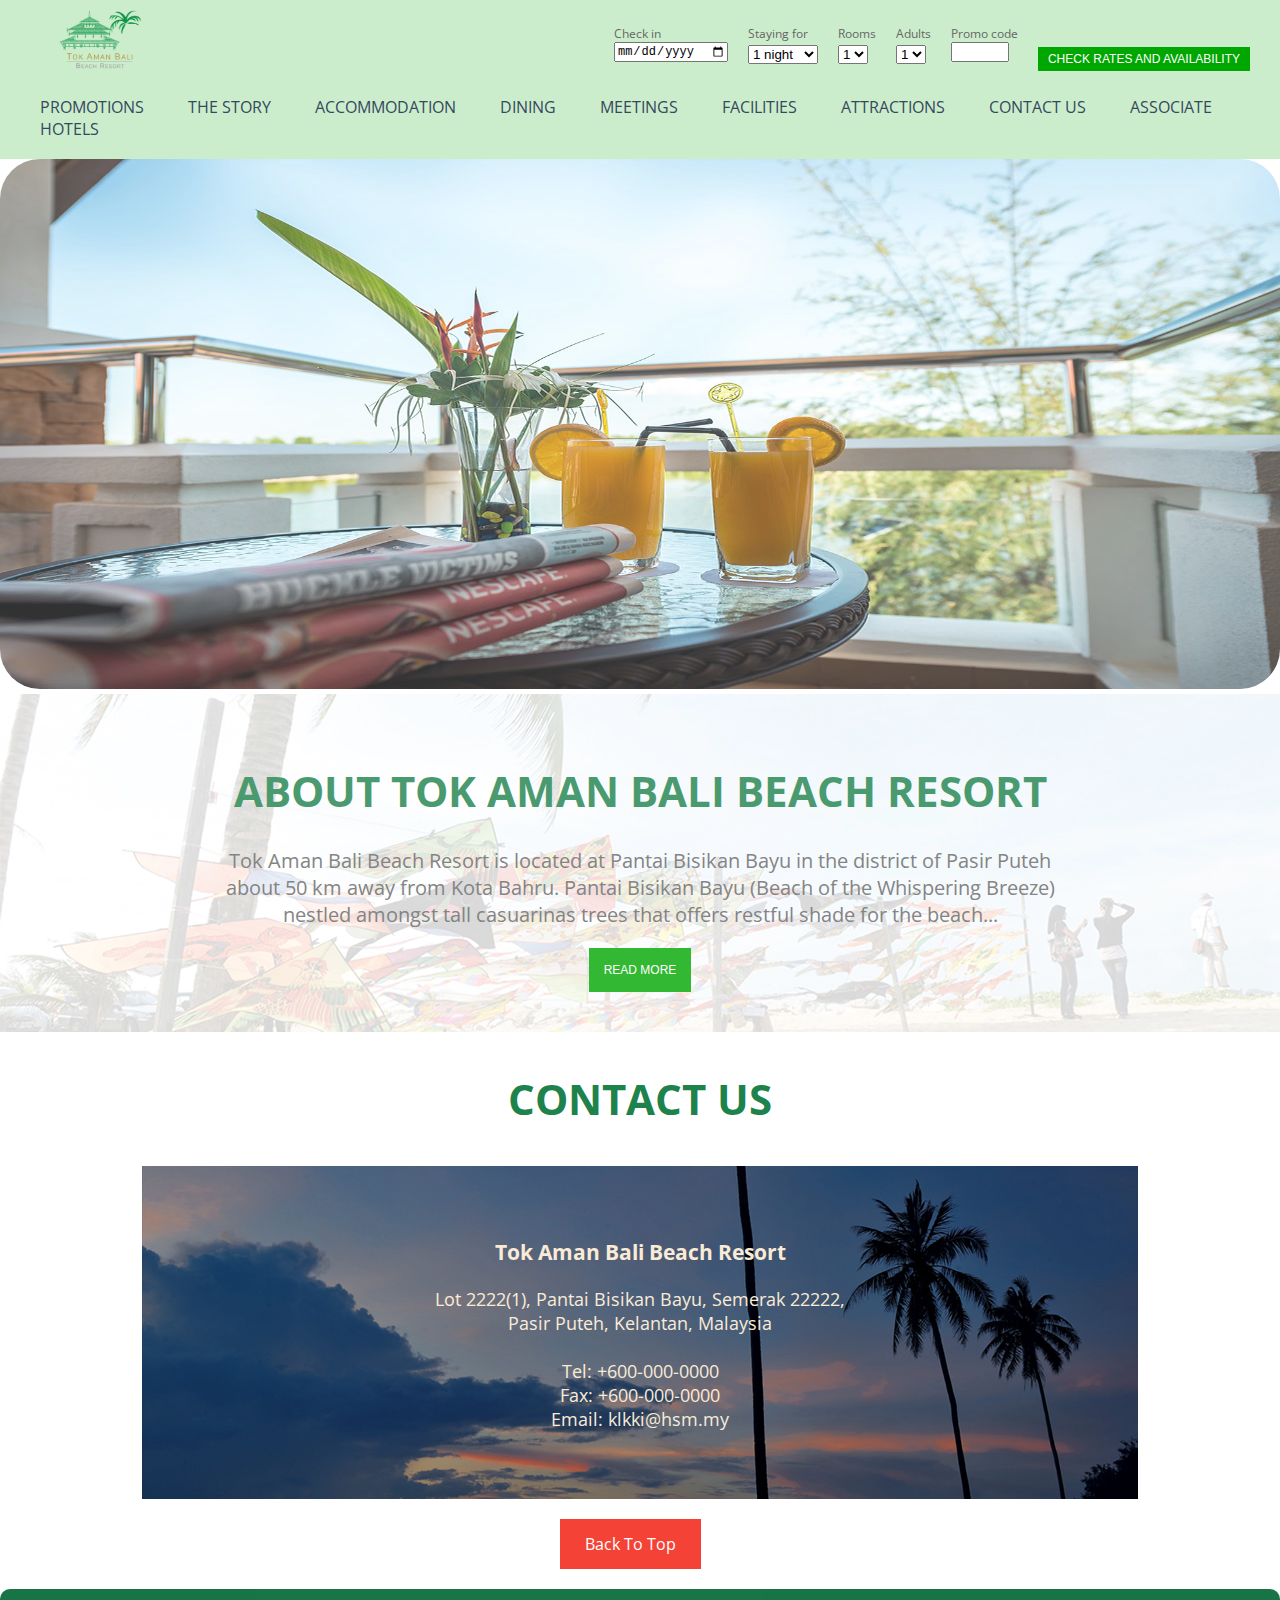
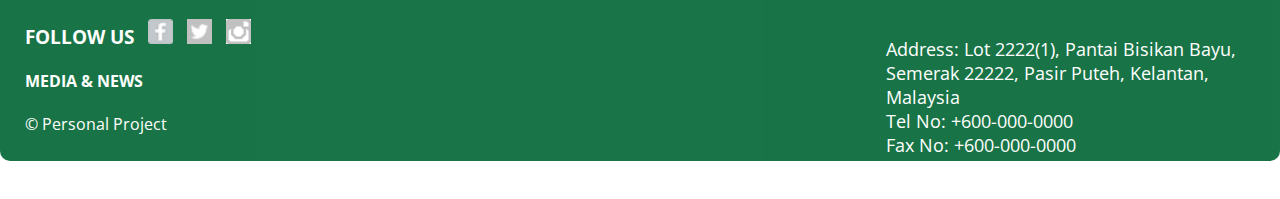
<file: index.html>
<!DOCTYPE html>
<html>
<head>
	<title>Tok Aman Bali Beach Resort</title>
	<link rel="shortcut icon" href="icon/tok aman bali icon.png">
	<link rel="stylesheet" type="text/css" href="css/top-bottom.css">
	<link href='https://fonts.googleapis.com/css?family=Open Sans' rel='stylesheet'>
	<style type="text/css">
		.about-wrap {background-image: url(img/TAB-About.jpg);opacity: 0.8;padding: 40px;}
		.about-wrap input[type="submit"] {padding: 15px;}
 		.about-contain, .info {margin: 0 auto;width: 70%;}.about-contain p {font-size: 20px;} /*last styling untuk about*/
 		.contact-us {text-align: center;padding: 10px;}
 		.info {background-image: url(img/PANTAI-BISIKAN-BAYU.jpg);padding: 50px;margin-bottom: 20px;}
 		.info-us {margin: 0 auto;width: 50%;color: AntiqueWhite;font-size: 18px;} /*last untuk contact us*/
	</style>
</head>
<body>
	<div class="header" id="header">
		<div class="logo-wrap">
			<a href="index.html">
				<img src="img/logo.png" alt="Tok Aman Bali Logo"> 
			</a>
		</div>
		<div class="form">
			<form action="#" method="get">
				<div id="form-i">
					<br>
					<input type="submit" name="available" value="CHECK RATES AND AVAILABILITY">
				</div>
				<div id="form-i">
					<label>Promo code</label>
					<input type="text" name="code">
				</div>
				<div id="form-i">
					<label>Adults</label>
					<select name="adult" id="adult">
						<option value="1">1</option>
						<option value="2">2</option>
						<option value="3">3</option>
						<option value="4">4</option>
						<option value="5">5</option>
						<option value="6">6</option>
					</select>
				</div>
				<div id="form-i">
					<label>Rooms</label>
					<select name="room" id="room">
						<option value="1">1</option>
						<option value="2">2</option>
						<option value="3">3</option>
						<option value="4">4</option>
						<option value="5">5</option>
					</select>
				</div>
				<div id="form-i">
					<label>Staying for</label>
					<select name="night" id="night">
						<option value="1">1 night</option>
						<option value="2">2 night</option>
						<option value="3">3 night</option>
						<option value="4">4 night</option>
						<option value="5">5 night</option>
						<option value="6">6 night</option>
						<option value="7">7 night</option>
						<option value="8">8 night</option>
						<option value="9">9 night</option>
						<option value="10">10 night</option>
					</select>
				</div>
				<div id="form-i">
					<label>Check in</label>
					<input type="date" name="date" id="date">
				</div>
			</form>
		</div>
		<div class="nav">
			<ul>
				<li><a href="promotions.html">PROMOTIONS</a></li>
				<li><a href="the-story.html">THE STORY</a></li>
				<li><a href="accommodation.html">ACCOMMODATION</a></li>
				<li><a href="dining.html">DINING</a></li>
				<li><a href="meetings.html">MEETINGS</a></li>
				<li><a href="facilities.html">FACILITIES</a></li>
				<li><a href="attractions.html">ATTRACTIONS</a></li>
				<li><a href="contact-us.html">CONTACT US</a></li>
				<li><a href="associate-hotels.html">ASSOCIATE HOTELS</a></li>
			</ul>
		</div>
	</div>
	<div class="image-wrap">
		<img src="img/TABBR_balcony.jpg" alt="Tok Aman Bali Beach Resort">
	</div>
	<div class="about-wrap">
		<div class="about-contain">
			<h1>ABOUT TOK AMAN BALI BEACH RESORT</h1>
			<p>Tok Aman Bali Beach Resort is located at Pantai Bisikan Bayu in the district of Pasir Puteh about 50 km away from Kota Bahru. Pantai Bisikan Bayu (Beach of the Whispering Breeze) nestled amongst tall casuarinas trees that offers restful shade for the beach...</p>
		</div>
		<a href="the-story.html"><input type="submit" name="read-btn" value="READ MORE"></a>
	</div>
	<div class="contact-us">
		<h1>CONTACT US</h1>
	</div>
	<div class="info">
		<div class="info-us">
			<h3>Tok Aman Bali Beach Resort</h3>
			<p>Lot 2222(1), Pantai Bisikan Bayu, Semerak 22222, Pasir Puteh, Kelantan, Malaysia <br>
			<br>Tel: +600-000-0000
			<br>Fax: +600-000-0000
			<br>Email: klkki&#64hsm.my
			</p>
		</div>
	</div>
	<div class="back">
		<a href="#header">Back To Top</a>
	</div>
	<div class="footer">
		<div class="media">
			<h3>FOLLOW US</h3>
			<a href="#"><img src="icon/fb.png" alt="fb"></a>
			<a href="#"><img src="icon/twitter.png" alt="twitter"></a>
			<a href="#"><img src="icon/ig.png" alt="ig"></a>
			<h4>MEDIA &#38 NEWS</h4>
		</div>
		<div class="location">
			<p>Address: Lot 2222(1), Pantai Bisikan Bayu, Semerak 22222, Pasir Puteh, Kelantan, Malaysia
			<br>Tel No: +600-000-0000
			<br>Fax No: +600-000-0000
			<br>Email: klkki&#64hsm.my
			</p> 
		</div>
		<div class="reserved">
			<p>&copy; Personal Project</p>
		</div>
	</div>
</body>
</html>
</file>
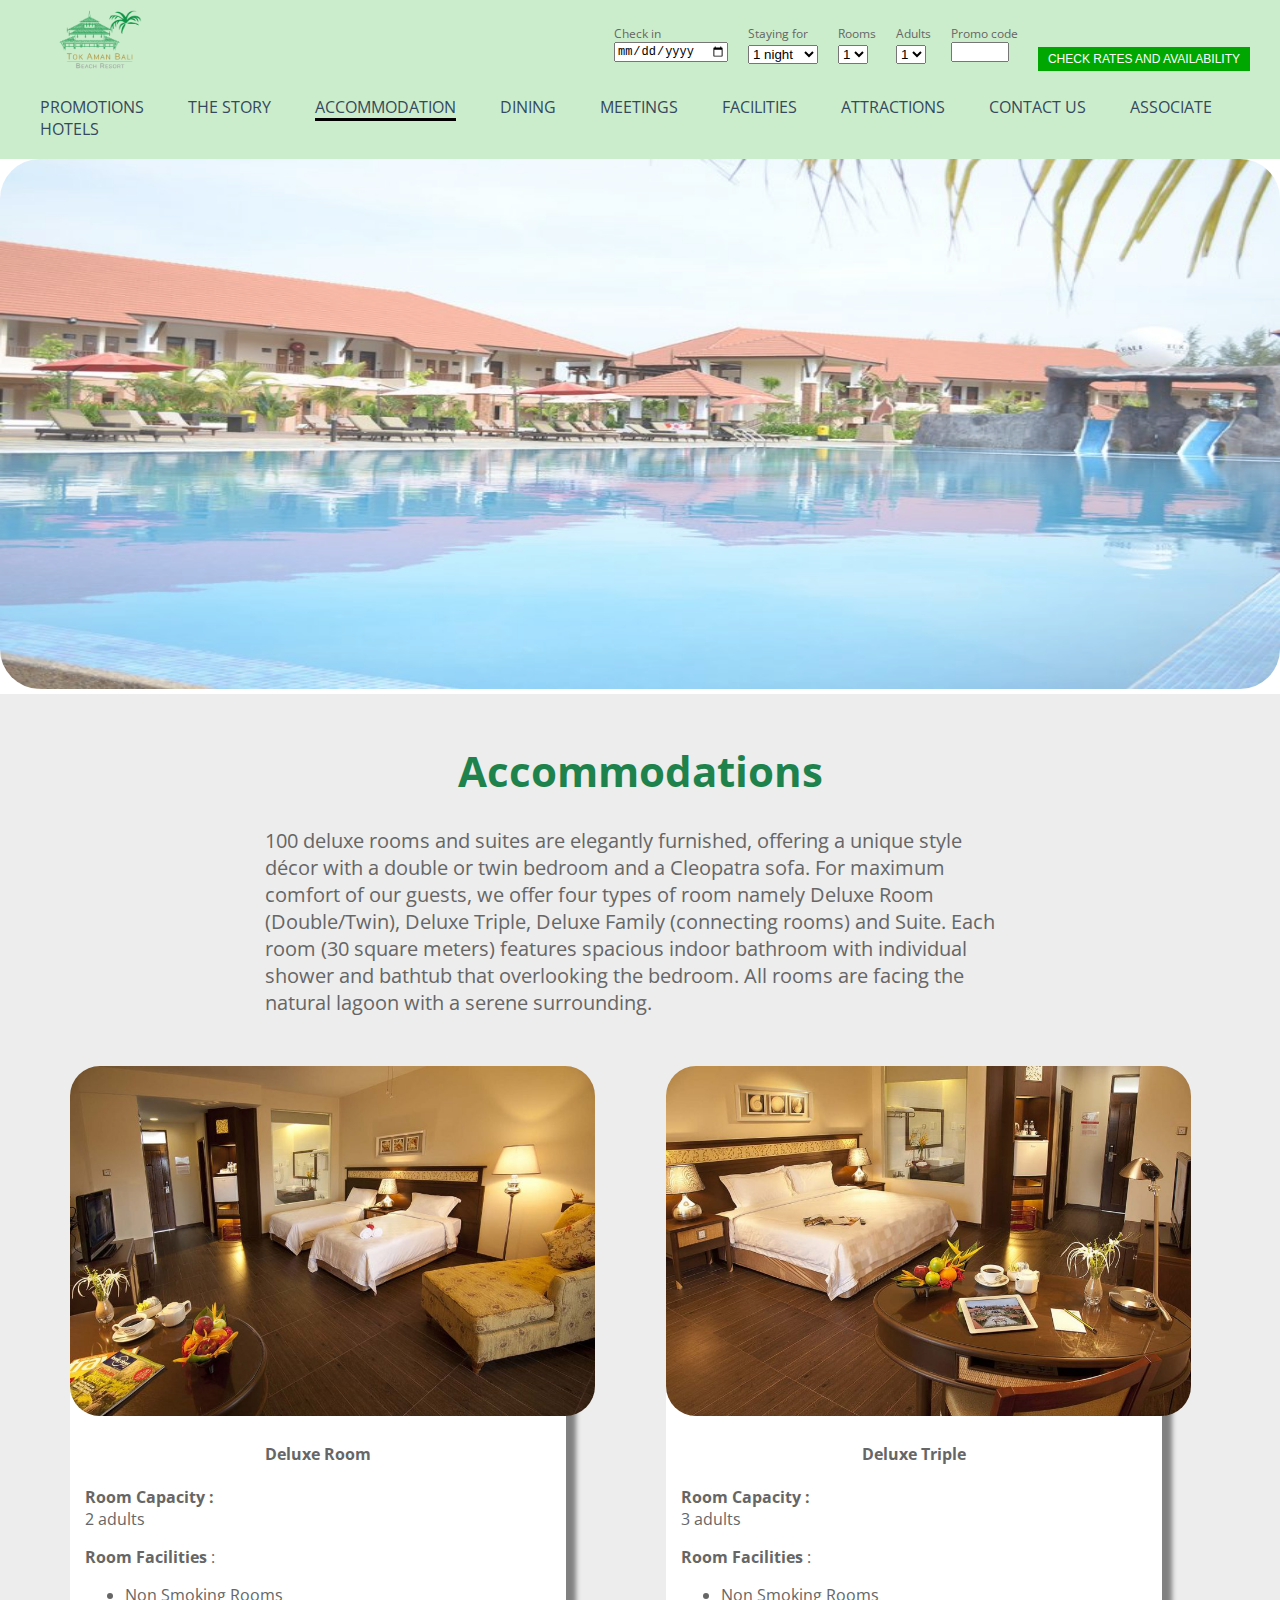
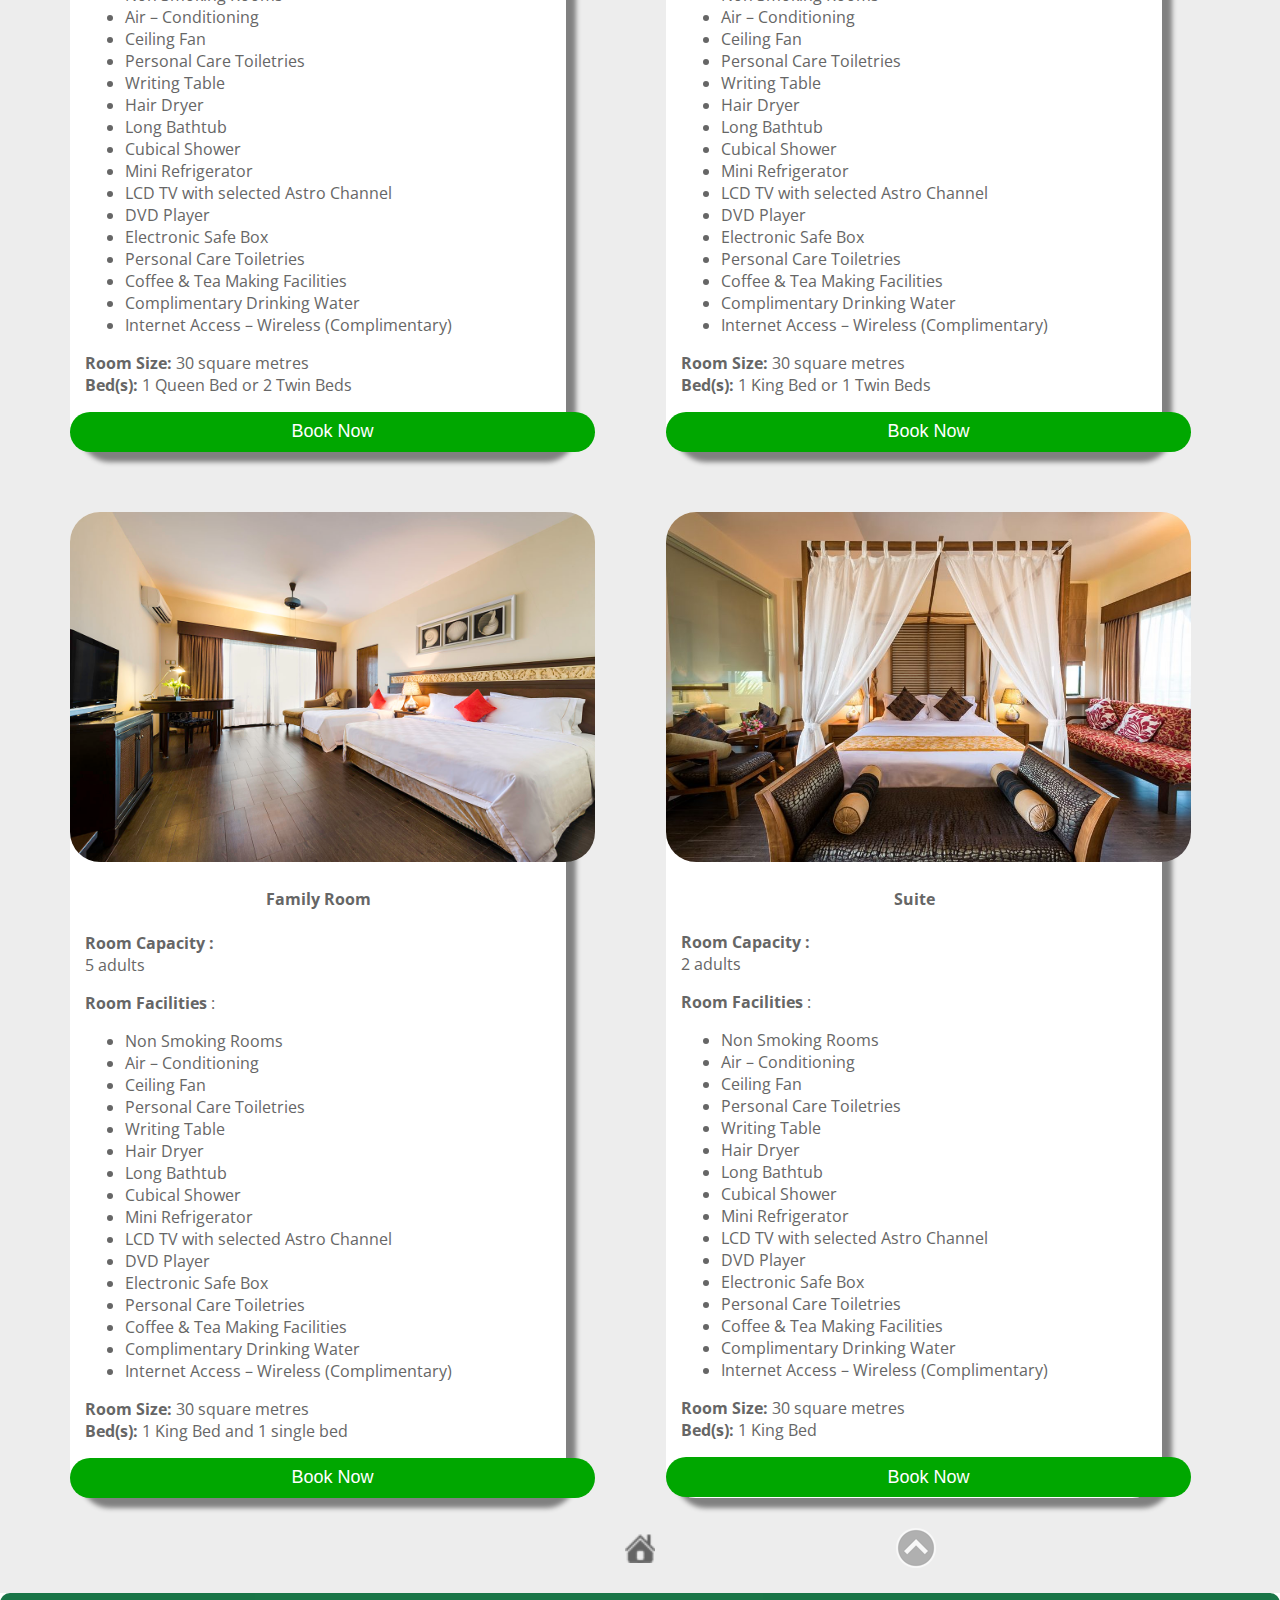
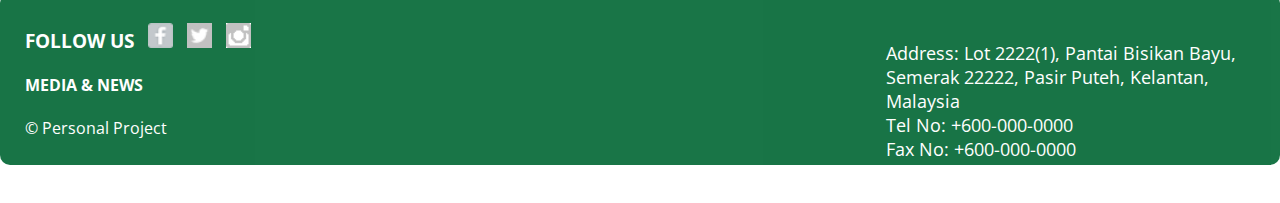
<file: accommodation.html>
<!DOCTYPE html>
<html>
<head>
	<title>Accommodation - Tok Aman Bali Beach Resort</title>
	<link rel="shortcut icon" href="icon/tok aman bali icon.png">
	<link rel="stylesheet" type="text/css" href="css/top-bottom.css">
	<link href='https://fonts.googleapis.com/css?family=Open Sans' rel='stylesheet'>
	<style type="text/css">
		.accommodation {background-color: #ededed;padding: 20px;}
		.intro {margin: 0 auto;width: 750px;}
		.intro p {font-size: 20px;}
		.some-image {display: flex;flex-wrap: wrap;} /*untuk buat semua child element in a row dan tidak terlebih screen*/
		.room {width: 40%;background-color: white;margin: 30px 50px;box-shadow: 10px 10px 5px grey;border-radius: 30px;} 
		/*saiz width & margin main peranan child yang satu row jadi dua row*/
		.room img {width: 525px;border-radius: 30px;}.desc {margin: 0 15px;}
		.btn-book input {width: 525px;height: 40px;font-size: 18px;border-radius: 30px;}
		.others {display: flex;flex-wrap: wrap;width: 80%;margin: 0 auto;}
		.top-btn a {position: absolute;left: 70%;}
		.home-btn {margin: 5px auto;width: 10%;}.home-btn img {padding-left: 35px;width: 30px;height: 30px;}
	</style>
</head>
<body>
	<div class="header" id="header">
		<div class="logo-wrap">
			<a href="index.html">
				<img src="img/logo.png" alt="Tok Aman Bali Logo"> 
			</a>
		</div>
		<div class="form">
			<form action="#" method="get">
				<div id="form-i">
					<br>
					<input type="submit" name="available" value="CHECK RATES AND AVAILABILITY">
				</div>
				<div id="form-i">
					<label>Promo code</label>
					<input type="text" name="code">
				</div>
				<div id="form-i">
					<label>Adults</label>
					<select name="adult" id="adult">
						<option value="1">1</option>
						<option value="2">2</option>
						<option value="3">3</option>
						<option value="4">4</option>
						<option value="5">5</option>
						<option value="6">6</option>
					</select>
				</div>
				<div id="form-i">
					<label>Rooms</label>
					<select name="room" id="room">
						<option value="1">1</option>
						<option value="2">2</option>
						<option value="3">3</option>
						<option value="4">4</option>
						<option value="5">5</option>
					</select>
				</div>
				<div id="form-i">
					<label>Staying for</label>
					<select name="night" id="night">
						<option value="1">1 night</option>
						<option value="2">2 night</option>
						<option value="3">3 night</option>
						<option value="4">4 night</option>
						<option value="5">5 night</option>
						<option value="6">6 night</option>
						<option value="7">7 night</option>
						<option value="8">8 night</option>
						<option value="9">9 night</option>
						<option value="10">10 night</option>
					</select>
				</div>
				<div id="form-i">
					<label>Check in</label>
					<input type="date" name="date" id="date">
				</div>
			</form>
		</div>
		<div class="nav">
			<ul>
				<li><a href="promotions.html">PROMOTIONS</a></li>
				<li><a href="the-story.html">THE STORY</a></li>
				<li><a href="accommodation.html" class="active">ACCOMMODATION</a></li>
				<li><a href="dining.html">DINING</a></li>
				<li><a href="meetings.html">MEETINGS</a></li>
				<li><a href="facilities.html">FACILITIES</a></li>
				<li><a href="attractions.html">ATTRACTIONS</a></li>
				<li><a href="contact-us.html">CONTACT US</a></li>
				<li><a href="associate-hotels.html">ASSOCIATE HOTELS</a></li>
			</ul>
		</div>
	</div>
	<div class="image-wrap">
		<img src="img/pool-2-3-900x600.jpg" alt="Tok Aman Bali Beach Resort">
	</div>
	<div class="accommodation">
		<div class="intro">
			<center><h1>Accommodations</h1></center>
			<p>100 deluxe rooms and suites are elegantly furnished, offering a unique style décor with a double or twin bedroom and a Cleopatra sofa. For maximum comfort of our guests, we offer four types of room namely Deluxe Room (Double/Twin), Deluxe Triple, Deluxe Family (connecting rooms) and Suite. Each room (30 square meters) features spacious indoor bathroom with individual shower and bathtub that overlooking the bedroom. All rooms are facing the natural lagoon with a serene surrounding.</p>
		</div>
		<div class="some-image">
			<div class="room">
				<img src="img/9-TABBR_Deluxe-Twin-900x600.jpg" alt="deluxe-room">
				<center><h4>Deluxe Room</h4></center>
				<div class="desc">
					<p><strong>Room Capacity :<br>
					</strong>2 adults</p>
					<p><strong>Room Facilities</strong> :</p>
					<ul>
						<li>Non Smoking Rooms</li>
						<li>Air &#8211; Conditioning</li>
						<li>Ceiling Fan</li>
						<li>Personal Care Toiletries</li>
						<li>Writing Table</li>
						<li>Hair Dryer</li>
						<li>Long Bathtub</li>
						<li>Cubical Shower</li>
						<li>Mini Refrigerator</li>
						<li>LCD TV with selected Astro Channel</li>
						<li>DVD Player</li>
						<li>Electronic Safe Box</li>
						<li>Personal Care Toiletries</li>
						<li>Coffee &amp; Tea Making Facilities</li>
						<li>Complimentary Drinking Water</li>
						<li>Internet Access &#8211; Wireless (Complimentary)</li>
					</ul>
					<p><strong>Room Size:</strong> 30 square metres<br>
					<strong>Bed(s):</strong> 1 Queen Bed or 2 Twin Beds</p>
				</div>
				<div class="btn-book">
					<a href="booking.html" target="_blank"><input type="submit" name="book" value="Book Now"></a>
				</div>
			</div>
			<div class="room">
				<img src="img/8-TABBR_Deluxe-Double-900x600.jpg" alt="deluxe-triple">
				<center><h4>Deluxe Triple</h4></center>	
				<div class="desc">
					<p><strong>Room Capacity :<br>
					</strong>3 adults</p>
					<p><strong>Room Facilities</strong> :</p>
					<ul>
						<li>Non Smoking Rooms</li>
						<li>Air &#8211; Conditioning</li>
						<li>Ceiling Fan</li>
						<li>Personal Care Toiletries</li>
						<li>Writing Table</li>
						<li>Hair Dryer</li>
						<li>Long Bathtub</li>
						<li>Cubical Shower</li>
						<li>Mini Refrigerator</li>
						<li>LCD TV with selected Astro Channel</li>
						<li>DVD Player</li>
						<li>Electronic Safe Box</li>
						<li>Personal Care Toiletries</li>
						<li>Coffee &amp; Tea Making Facilities</li>
						<li>Complimentary Drinking Water</li>
						<li>Internet Access &#8211; Wireless (Complimentary)</li>
					</ul>
					<p><strong>Room Size:</strong> 30 square metres<br>
					<strong>Bed(s):</strong> 1 King Bed or 1 Twin Beds</p>
				</div>
				<div class="btn-book">
					<a href="booking.html" target="_blank"><input type="submit" name="book" value="Book Now"></a>
				</div>
			</div>	
			<div class="room">
				<img src="img/20160610_TABBR_Family-Room.jpg" alt="family-room">
				<center><h4>Family Room</h4></center>
				<div class="desc">
					<p><strong>Room Capacity :<br>
					</strong>5 adults</p>
					<p><strong>Room Facilities</strong> :</p>
					<ul>
						<li>Non Smoking Rooms</li>
						<li>Air &#8211; Conditioning</li>
						<li>Ceiling Fan</li>
						<li>Personal Care Toiletries</li>
						<li>Writing Table</li>
						<li>Hair Dryer</li>
						<li>Long Bathtub</li>
						<li>Cubical Shower</li>
						<li>Mini Refrigerator</li>
						<li>LCD TV with selected Astro Channel</li>
						<li>DVD Player</li>
						<li>Electronic Safe Box</li>
						<li>Personal Care Toiletries</li>
						<li>Coffee &amp; Tea Making Facilities</li>
						<li>Complimentary Drinking Water</li>
						<li>Internet Access &#8211; Wireless (Complimentary)</li>
					</ul>
					<p><strong>Room Size:</strong> 30 square metres<br>
					<strong>Bed(s):</strong> 1 King Bed and 1 single bed</p>
				</div>
				<div class="btn-book">
					<a href="booking.html" target="_blank"><input type="submit" name="book" value="Book Now"></a>
				</div>
			</div>
			<div class="room">
				<img src="img/20160610_TABBR_Suite-2-900x600.jpg" alt="suite">
				<center><h4>Suite</h4></center>
				<div class="desc">
					<p><strong>Room Capacity :<br>
					</strong>2 adults</p>
					<p><strong>Room Facilities</strong> :</p>
					<ul>
						<li>Non Smoking Rooms</li>
						<li>Air &#8211; Conditioning</li>
						<li>Ceiling Fan</li>
						<li>Personal Care Toiletries</li>
						<li>Writing Table</li>
						<li>Hair Dryer</li>
						<li>Long Bathtub</li>
						<li>Cubical Shower</li>
						<li>Mini Refrigerator</li>
						<li>LCD TV with selected Astro Channel</li>
						<li>DVD Player</li>
						<li>Electronic Safe Box</li>
						<li>Personal Care Toiletries</li>
						<li>Coffee &amp; Tea Making Facilities</li>
						<li>Complimentary Drinking Water</li>
						<li>Internet Access &#8211; Wireless (Complimentary)</li>
					</ul>
					<p><strong>Room Size:</strong> 30 square metres<br>
					<strong>Bed(s):</strong> 1 King Bed</p>
				</div>
				<div class="btn-book">
					<a href="booking.html" target="_blank"><input type="submit" name="book" value="Book Now"></a>
				</div>
			</div>
			<div class="others">
				<div class="top-btn">
					<a href="#header"><img src="icon/back-to-top.png" title="Back to top"></a>
				</div>
				<div class="home-btn">
					<a href="index.html"><img src="icon/home-icon.png" alt="home" title="Go to home page"></a>
				</div>
			</div>
		</div>
	</div>
	<div class="footer">
		<div class="media">
			<h3>FOLLOW US</h3>
			<a href="#"><img src="icon/fb.png" alt="fb"></a>
			<a href="#"><img src="icon/twitter.png" alt="twitter"></a>
			<a href="#"><img src="icon/ig.png" alt="ig"></a>
			<h4>MEDIA &#38 NEWS</h4>
		</div>
		<div class="location">
			<p>Address: Lot 2222(1), Pantai Bisikan Bayu, Semerak 22222, Pasir Puteh, Kelantan, Malaysia
			<br>Tel No: +600-000-0000
			<br>Fax No: +600-000-0000
			<br>Email: klkki&#64hsm.my
			</p> 
		</div>
		<div class="reserved">
			<p>&copy; Personal Project</p>
		</div>
	</div>
</body>
</html>
</file>
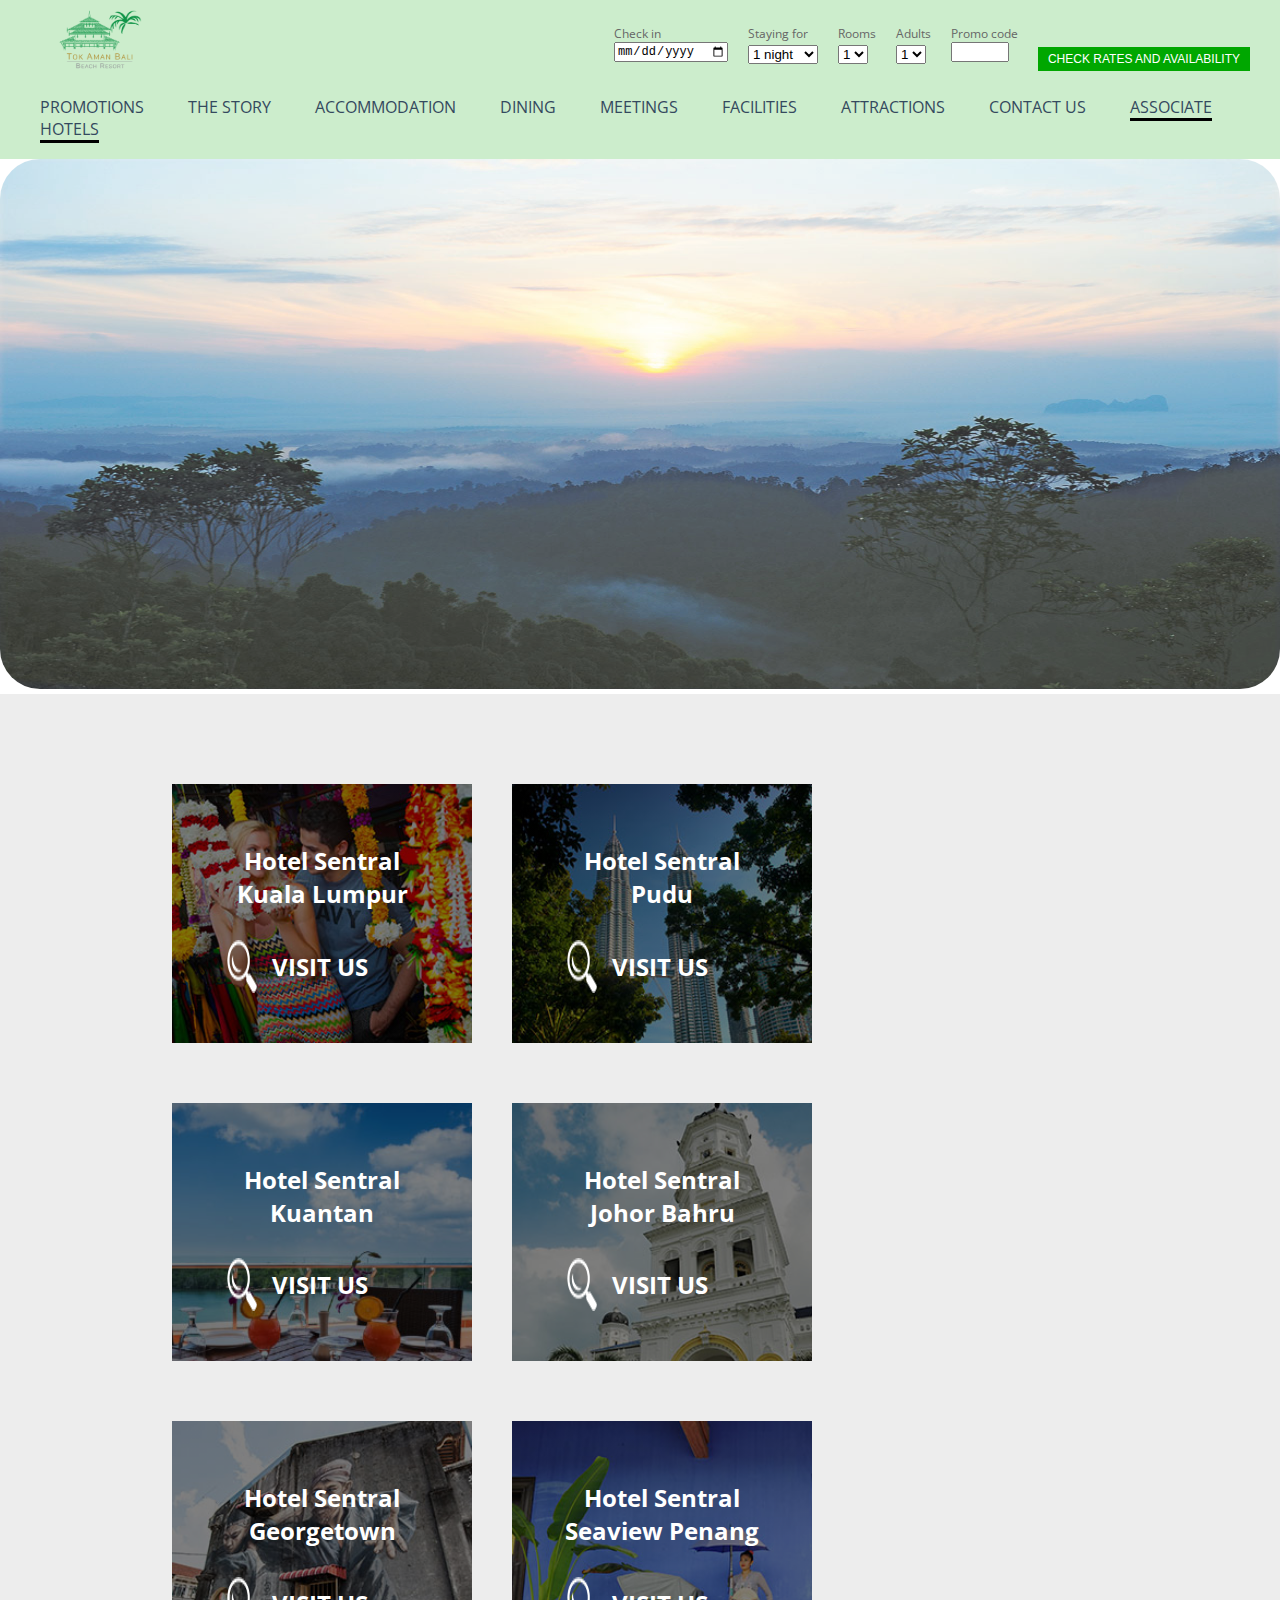
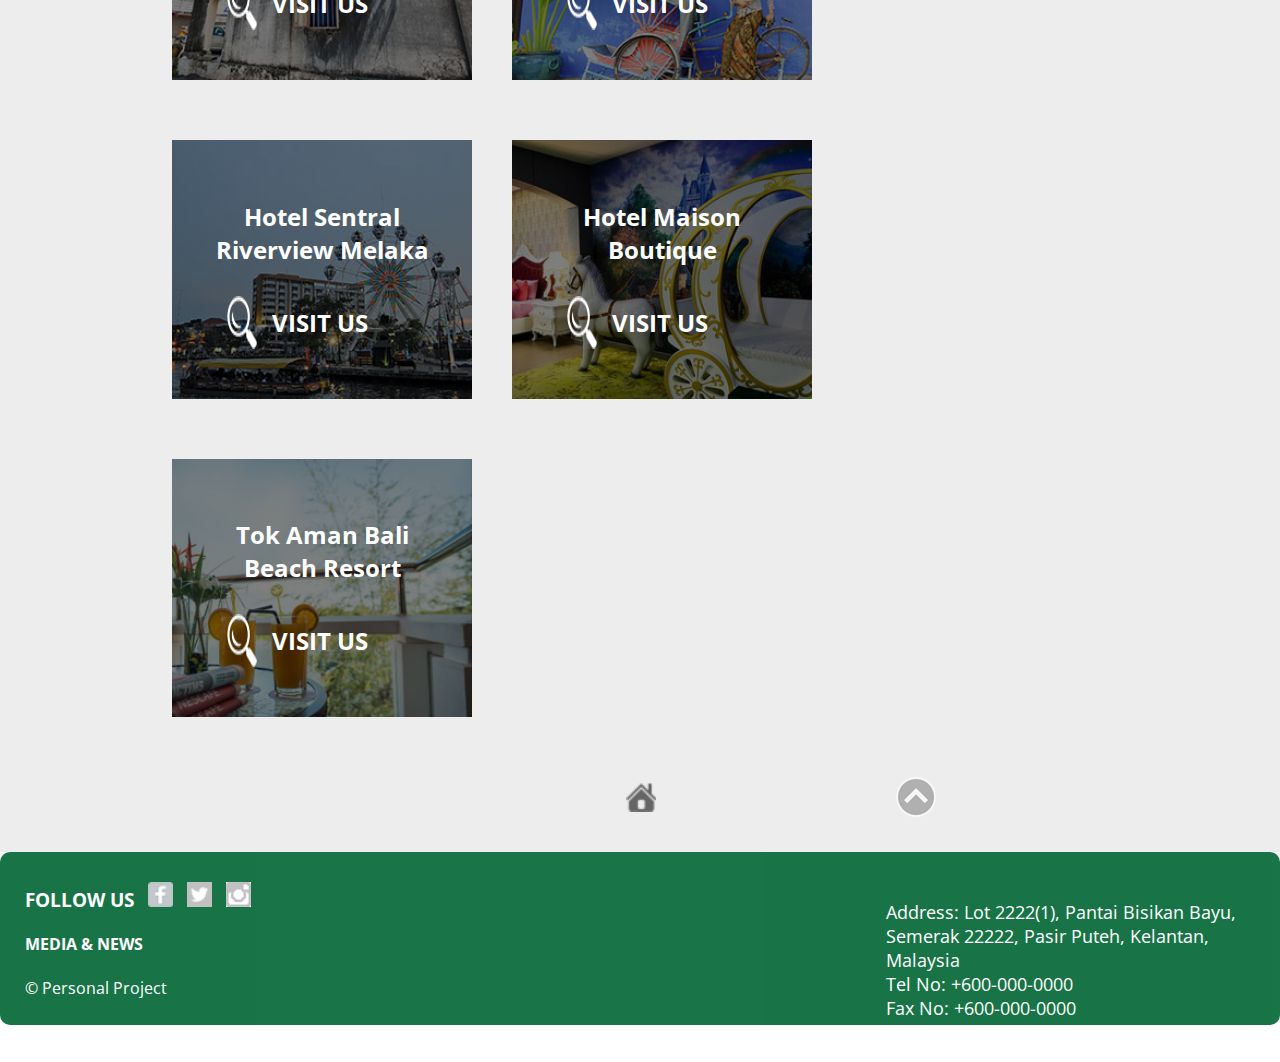
<file: associate-hotels.html>
<!DOCTYPE html>
<html>
<head>
	<title>Associate Hotels - Tok Aman Bali Beach Resort</title>
	<link rel="shortcut icon" href="icon/tok aman bali icon.png">
	<link rel="stylesheet" type="text/css" href="css/top-bottom.css">
	<link href='https://fonts.googleapis.com/css?family=Open Sans' rel='stylesheet'>
	<style type="text/css">
		.associate-hotels {background-color: #ededed;padding: 30px;}
		.list-of-hotels {display: flex;flex-wrap: wrap;margin: 30px auto;width: 80%;}
		#hotel {padding: 40px;color: white;background-size: cover;margin: 30px 20px;}
		.hotel-name {margin: 0 auto;width: 220px;text-align: center;}.visit {display: flex;}
		.visit img {margin: 0 15px;padding: 10px 0;}
		#linked {text-decoration: none;}
		.hotel-1 {background: linear-gradient(rgba(0, 0, 0, 0.5), rgba(0, 0, 0, 0.5)), url(img/1_01.jpg);}
		.hotel-2 {background: linear-gradient(rgba(0, 0, 0, 0.5), rgba(0, 0, 0, 0.5)), url(img/2_03.jpg);}
		.hotel-3 {background: linear-gradient(rgba(0, 0, 0, 0.5), rgba(0, 0, 0, 0.5)), url(img/3_05.jpg);}
		.hotel-4 {background: linear-gradient(rgba(0, 0, 0, 0.5), rgba(0, 0, 0, 0.5)), url(img/4_07.jpg);}
		.hotel-5 {background: linear-gradient(rgba(0, 0, 0, 0.5), rgba(0, 0, 0, 0.5)), url(img/5_12.jpg);}
		.hotel-6 {background: linear-gradient(rgba(0, 0, 0, 0.5), rgba(0, 0, 0, 0.5)), url(img/6_13.jpg);}
		.hotel-7 {background: linear-gradient(rgba(0, 0, 0, 0.5), rgba(0, 0, 0, 0.5)), url(img/8_15.jpg);}
		.hotel-8 {background: linear-gradient(rgba(0, 0, 0, 0.5), rgba(0, 0, 0, 0.5)), url(img/9_20.jpg);}
		.hotel-9 {background: linear-gradient(rgba(0, 0, 0, 0.5), rgba(0, 0, 0, 0.5)), url(img/10_21.jpg);}
		.hotel-1:hover {background-image: url(img/1_01.jpg);}.hotel-2:hover {background-image: url(img/2_03.jpg);}
		.hotel-3:hover {background-image: url(img/3_05.jpg);}.hotel-4:hover {background-image: url(img/4_07.jpg);}
		.hotel-5:hover {background-image: url(img/5_12.jpg);}.hotel-6:hover {background-image: url(img/6_13.jpg);}
		.hotel-7:hover {background-image: url(img/8_15.jpg);}.hotel-8:hover {background-image: url(img/9_20.jpg);}
		.hotel-9:hover {background-image: url(img/10_21.jpg);}.others {display: flex;flex-wrap: wrap;width: 80%;margin: 0 auto;}
		.top-btn a {position: absolute;left: 70%;}.home-btn {margin: 5px auto;width: 10%;}.home-btn img {padding-left: 35px;width: 30px;height: 30px;}		
	</style>
</head>
<body>
	<div class="header" id="header">
		<div class="logo-wrap">
			<a href="index.html">
				<img src="img/logo.png" alt="Tok Aman Bali Logo"> 
			</a>
		</div>
		<div class="form">
			<form action="#" method="get">
				<div id="form-i">
					<br>
					<input type="submit" name="available" value="CHECK RATES AND AVAILABILITY">
				</div>
				<div id="form-i">
					<label>Promo code</label>
					<input type="text" name="code">
				</div>
				<div id="form-i">
					<label>Adults</label>
					<select name="adult" id="adult">
						<option value="1">1</option>
						<option value="2">2</option>
						<option value="3">3</option>
						<option value="4">4</option>
						<option value="5">5</option>
						<option value="6">6</option>
					</select>
				</div>
				<div id="form-i">
					<label>Rooms</label>
					<select name="room" id="room">
						<option value="1">1</option>
						<option value="2">2</option>
						<option value="3">3</option>
						<option value="4">4</option>
						<option value="5">5</option>
					</select>
				</div>
				<div id="form-i">
					<label>Staying for</label>
					<select name="night" id="night">
						<option value="1">1 night</option>
						<option value="2">2 night</option>
						<option value="3">3 night</option>
						<option value="4">4 night</option>
						<option value="5">5 night</option>
						<option value="6">6 night</option>
						<option value="7">7 night</option>
						<option value="8">8 night</option>
						<option value="9">9 night</option>
						<option value="10">10 night</option>
					</select>
				</div>
				<div id="form-i">
					<label>Check in</label>
					<input type="date" name="date" id="date">
				</div>
			</form>
		</div>
		<div class="nav">
			<ul>
				<li><a href="promotions.html">PROMOTIONS</a></li>
				<li><a href="the-story.html">THE STORY</a></li>
				<li><a href="accommodation.html">ACCOMMODATION</a></li>
				<li><a href="dining.html">DINING</a></li>
				<li><a href="meetings.html">MEETINGS</a></li>
				<li><a href="facilities.html">FACILITIES</a></li>
				<li><a href="attractions.html">ATTRACTIONS</a></li>
				<li><a href="contact-us.html">CONTACT US</a></li>
				<li><a href="associate-hotels.html" class="active">ASSOCIATE HOTELS</a></li>
			</ul>
		</div>
	</div>
	<div class="image-wrap">
		<img src="img/PANORAMA-HILL-SUNGAI-LEMBING-2.jpg" alt="Tok Aman Bali Beach Resort">
	</div>
	<div class="associate-hotels">
		<div class="list-of-hotels">
			<a href="http://www.hotelsentral.com.my" id="linked" target="_blank">
				<div class="hotel-1" id="hotel">
					<div class="hotel-name">
						<h2>Hotel Sentral Kuala Lumpur</h2>
					</div>
					<div class="visit">
						<img src="icon/search-icon.png" alt="icon-search">
						<h2>VISIT US</h2>
					</div>
				</div>
			</a>
			<a href="http://www.hotelsentralpudu.com.my" id="linked" target="_blank">
				<div class="hotel-2" id="hotel">
					<div class="hotel-name">
						<h2>Hotel Sentral <br>Pudu</h2>
					</div>
					<div class="visit">
						<img src="icon/search-icon.png" alt="icon-search">
						<h2>VISIT US</h2>
					</div>
				</div>
			</a>
			<a href="http://www.hotelsentralkuantan.com.my" id="linked" target="_blank">
				<div class="hotel-3" id="hotel">
					<div class="hotel-name">
						<h2>Hotel Sentral Kuantan</h2>
					</div>
					<div class="visit">
						<img src="icon/search-icon.png" alt="icon-search">
						<h2>VISIT US</h2>
					</div>
				</div>
			</a>
			<a href="http://www.hotelsentraljb.com.my" id="linked" target="_blank">
				<div class="hotel-4" id="hotel">
					<div class="hotel-name">
						<h2>Hotel Sentral Johor Bahru</h2>
					</div>
					<div class="visit">
						<img src="icon/search-icon.png" alt="icon-search">
						<h2>VISIT US</h2>
					</div>
				</div>
			</a>
			<a href="http://www.hotelsentralgeorgetown.com.my" id="linked" target="_blank">
				<div class="hotel-5" id="hotel">
					<div class="hotel-name">
						<h2>Hotel Sentral Georgetown</h2>
					</div>
					<div class="visit">
						<img src="icon/search-icon.png" alt="icon-search">
						<h2>VISIT US</h2>
					</div>
				</div>
			</a>
			<a href="http://www.hotelsentralseaviewpenang.com.my" id="linked" target="_blank">
				<div class="hotel-6" id="hotel">
					<div class="hotel-name">
						<h2>Hotel Sentral Seaview Penang</h2>
					</div>
					<div class="visit">
						<img src="icon/search-icon.png" alt="icon-search">
						<h2>VISIT US</h2>
					</div>
				</div>
			</a>	
			<a href="http://www.hotelsentralriverviewmelaka.com.my" id="linked" target="_blank">
				<div class="hotel-7" id="hotel">
					<div class="hotel-name">
						<h2>Hotel Sentral Riverview Melaka</h2>
					</div>
					<div class="visit">
						<img src="icon/search-icon.png" alt="icon-search">
						<h2>VISIT US</h2>
					</div>				
				</div>
			</a>
			<a href="http://www.hotelmaison.com.my" id="linked" target="_blank">
				<div class="hotel-8" id="hotel">
					<div class="hotel-name">
						<h2>Hotel Maison Boutique</h2>
					</div>
					<div class="visit">
						<img src="icon/search-icon.png" alt="icon-search">
						<h2>VISIT US</h2>
					</div>
				</div>
			</a>	
			<a href="index.html" id="linked">
				<div class="hotel-9" id="hotel">
					<div class="hotel-name">
						<h2>Tok Aman Bali Beach Resort</h2>
					</div>
					<div class="visit">
						<img src="icon/search-icon.png" alt="icon-search">
						<h2>VISIT US</h2>
					</div>
				</div>
			</a>
		</div>
		<div class="others">
			<div class="top-btn">
				<a href="#header"><img src="icon/back-to-top.png" title="Back to top"></a>
			</div>
			<div class="home-btn">
				<a href="index.html"><img src="icon/home-icon.png" alt="home" title="Go to home page"></a>
			</div>
		</div>
	</div>
	<div class="footer">
		<div class="media">
			<h3>FOLLOW US</h3>
			<a href="#"><img src="icon/fb.png" alt="fb"></a>
			<a href="#"><img src="icon/twitter.png" alt="twitter"></a>
			<a href="#"><img src="icon/ig.png" alt="ig"></a>
			<h4>MEDIA &#38 NEWS</h4>
		</div>
		<div class="location">
			<p>Address: Lot 2222(1), Pantai Bisikan Bayu, Semerak 22222, Pasir Puteh, Kelantan, Malaysia
			<br>Tel No: +600-000-0000
			<br>Fax No: +600-000-0000
			<br>Email: klkki&#64hsm.my
			</p>  
		</div>
		<div class="reserved">
			<p>&copy; Personal Project</p>
		</div>
	</div>
</body>
</html>
</file>
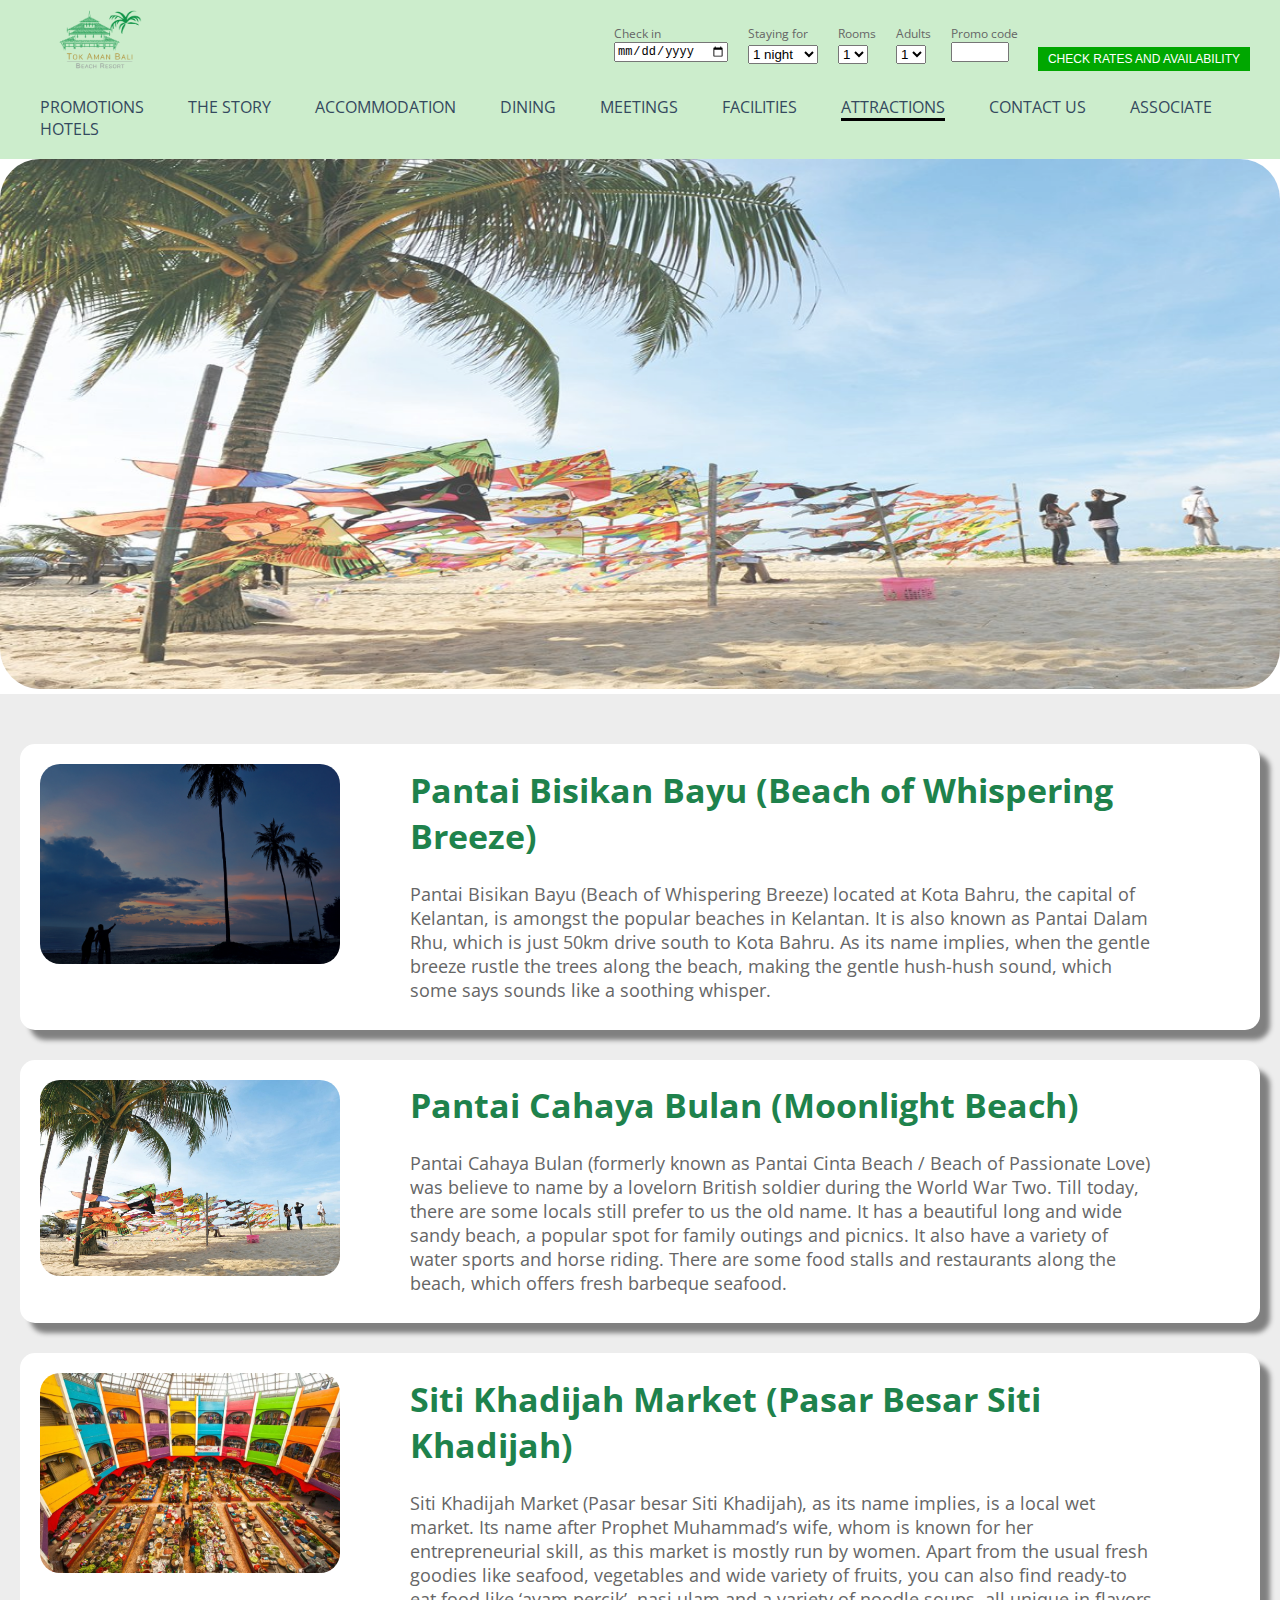
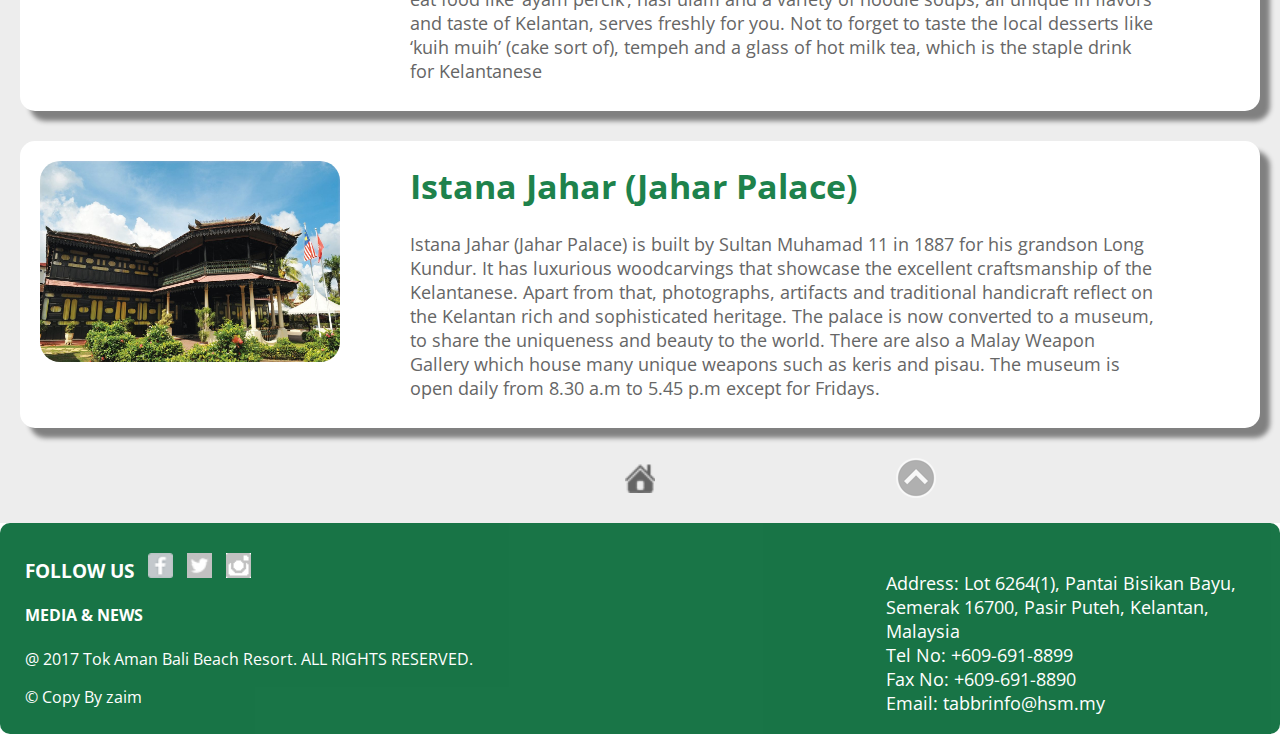
<file: attractions.html>
<!DOCTYPE html>
<html>
<head>
	<title>Attractions - Tok Aman Bali Beach Resort</title>
	<link rel="shortcut icon" href="icon/tok aman bali icon.png">
	<link rel="stylesheet" type="text/css" href="css/top-bottom.css">
	<link href='https://fonts.googleapis.com/css?family=Open Sans' rel='stylesheet'>
	<style type="text/css">
		.attractions-place {background-color: #ededed;padding: 20px;}
		.attractions-list {display: flex;flex-wrap: wrap;background-color: white;margin: 30px 0;border-radius: 15px;box-shadow: 10px 10px 5px grey;
			padding-bottom: 10px;}
		.attractions-image {width: 20px;height: 250px;}.attractions-image img {width: 300px;border-radius: 20px;margin: 20px;}
		.attractions-desc {width: 60%;margin-left: 370px;}.attractions-desc h1 {font-size: 34px;}.attractions-desc p {font-size: 18px;}
		.others {display: flex;flex-wrap: wrap;width: 80%;margin: 0 auto;}
		.top-btn a {position: absolute;left: 70%;}
		.home-btn {margin: 5px auto;width: 10%;}.home-btn img {padding-left: 35px;width: 30px;height: 30px;}
	</style>
</head>
<body>
	<div class="header" id="header">
		<div class="logo-wrap">
			<a href="index.html">
				<img src="img/logo.png" alt="Tok Aman Bali Logo"> 
			</a>
		</div>
		<div class="form">
			<form action="#" method="get">
				<div id="form-i">
					<br>
					<input type="submit" name="available" value="CHECK RATES AND AVAILABILITY">
				</div>
				<div id="form-i">
					<label>Promo code</label>
					<input type="text" name="code">
				</div>
				<div id="form-i">
					<label>Adults</label>
					<select name="adult" id="adult">
						<option value="1">1</option>
						<option value="2">2</option>
						<option value="3">3</option>
						<option value="4">4</option>
						<option value="5">5</option>
						<option value="6">6</option>
					</select>
				</div>
				<div id="form-i">
					<label>Rooms</label>
					<select name="room" id="room">
						<option value="1">1</option>
						<option value="2">2</option>
						<option value="3">3</option>
						<option value="4">4</option>
						<option value="5">5</option>
					</select>
				</div>
				<div id="form-i">
					<label>Staying for</label>
					<select name="night" id="night">
						<option value="1">1 night</option>
						<option value="2">2 night</option>
						<option value="3">3 night</option>
						<option value="4">4 night</option>
						<option value="5">5 night</option>
						<option value="6">6 night</option>
						<option value="7">7 night</option>
						<option value="8">8 night</option>
						<option value="9">9 night</option>
						<option value="10">10 night</option>
					</select>
				</div>
				<div id="form-i">
					<label>Check in</label>
					<input type="date" name="date" id="date">
				</div>
			</form>
		</div>
		<div class="nav">
			<ul>
				<li><a href="promotions.html">PROMOTIONS</a></li>
				<li><a href="the-story.html">THE STORY</a></li>
				<li><a href="accommodation.html">ACCOMMODATION</a></li>
				<li><a href="dining.html">DINING</a></li>
				<li><a href="meetings.html">MEETINGS</a></li>
				<li><a href="facilities.html">FACILITIES</a></li>
				<li><a href="attractions.html" class="active">ATTRACTIONS</a></li>
				<li><a href="contact-us.html">CONTACT US</a></li>
				<li><a href="associate-hotels.html">ASSOCIATE HOTELS</a></li>
			</ul>
		</div>
	</div>
	<div class="image-wrap">
		<img src="img/PANTAI-CAHAYA-BULAN.jpg" alt="Tok Aman Bali Beach Resort">
	</div>
	<div class="attractions-place">
		<div class="attractions-list">
			<div class="attractions-image">
				<img src="img/PANTAI-BISIKAN-BAYU.jpg" alt="pantai bisikan bayu">
			</div>
			<div class="attractions-desc">
				<h1>Pantai Bisikan Bayu (Beach of Whispering Breeze)</h1>
				<p>Pantai Bisikan Bayu (Beach of Whispering Breeze) located at Kota Bahru, the capital of Kelantan, is amongst the popular beaches in Kelantan.  It is also known as Pantai Dalam Rhu, which is just 50km drive south to Kota Bahru. As its name implies, when the gentle breeze rustle the trees along the beach, making the gentle hush-hush sound, which some says sounds like a soothing whisper.</p>
			</div>
		</div>
		<div class="attractions-list">
			<div class="attractions-image">
				<img src="img/PANTAI-CAHAYA-BULAN.jpg" alt="pantai cahaya bulan">
			</div>
			<div class="attractions-desc">
				<h1>Pantai Cahaya Bulan (Moonlight Beach)</h1>
				<p>Pantai Cahaya Bulan (formerly known as Pantai Cinta Beach / Beach of Passionate Love) was believe to name by a lovelorn British soldier during the World War Two. Till today, there are some locals still prefer to us the old name. It has a beautiful long and wide sandy beach, a popular spot for family outings and picnics. It also have a variety of water sports and horse riding. There are some food stalls and restaurants along the beach, which offers fresh barbeque seafood.</p>
			</div>
		</div>
		<div class="attractions-list">
			<div class="attractions-image">
				<img src="img/PASAR-SITI-KHADIJAH-2-1-900x600.jpg" alt="pasar siti khadijah">
			</div>
			<div class="attractions-desc">
				<h1>Siti Khadijah Market (Pasar Besar Siti Khadijah)</h1>
				<p>Siti Khadijah Market (Pasar besar Siti Khadijah), as its name implies, is a local wet market. Its name after Prophet Muhammad’s wife, whom is known for her entrepreneurial skill, as this market is mostly run by women. Apart from the usual fresh goodies like seafood, vegetables and wide variety of fruits, you can also find ready-to eat food like ‘ayam percik’, nasi ulam and a variety of noodle soups, all unique in flavors and taste of Kelantan, serves freshly for you. Not to forget to taste the local desserts like ‘kuih muih’ (cake sort of), tempeh and a glass of hot milk tea, which is the staple drink for Kelantanese</p>
			</div>
		</div>
		<div class="attractions-list">
			<div class="attractions-image">
				<img src="img/MUZIUM-JAHAR.jpg" alt="istana jahar">
			</div>
			<div class="attractions-desc">
				<h1>Istana Jahar (Jahar Palace)</h1>
				<p>Istana Jahar (Jahar Palace) is built by Sultan Muhamad 11 in 1887 for his grandson Long Kundur. It has luxurious woodcarvings that showcase the excellent craftsmanship of the Kelantanese. Apart from that, photographs, artifacts and traditional handicraft reflect on the Kelantan rich and sophisticated heritage. The palace is now converted to a museum, to share the uniqueness and beauty to the world. There are also a Malay Weapon Gallery which house many unique weapons such as keris and pisau. The museum is open daily from 8.30 a.m to 5.45 p.m except for Fridays.</p>
			</div>
		</div>
		<div class="others">
			<div class="top-btn">
				<a href="#header"><img src="icon/back-to-top.png" title="Back to top"></a>
			</div>
			<div class="home-btn">
				<a href="index.html"><img src="icon/home-icon.png" alt="home" title="Go to home page"></a>
			</div>
		</div>
	</div>
	<div class="footer">
		<div class="media">
			<h3>FOLLOW US</h3>
			<a href="#"><img src="icon/fb.png" alt="fb"></a>
			<a href="#"><img src="icon/twitter.png" alt="twitter"></a>
			<a href="#"><img src="icon/ig.png" alt="ig"></a>
			<h4>MEDIA &#38 NEWS</h4>
		</div>
		<div class="location">
			<p>Address: Lot 6264(1), Pantai Bisikan Bayu, Semerak 16700, Pasir Puteh, Kelantan, Malaysia
			<br>Tel No: +609-691-8899
			<br>Fax No: +609-691-8890
			<br>Email: tabbrinfo&#64hsm.my
			</p> 
		</div>
		<div class="reserved">
			<p>&#64 2017 Tok Aman Bali Beach Resort. ALL RIGHTS RESERVED.</p>
			<p>&copy; Copy By zaim</p>
		</div>
	</div>
</body>
</html>
</file>
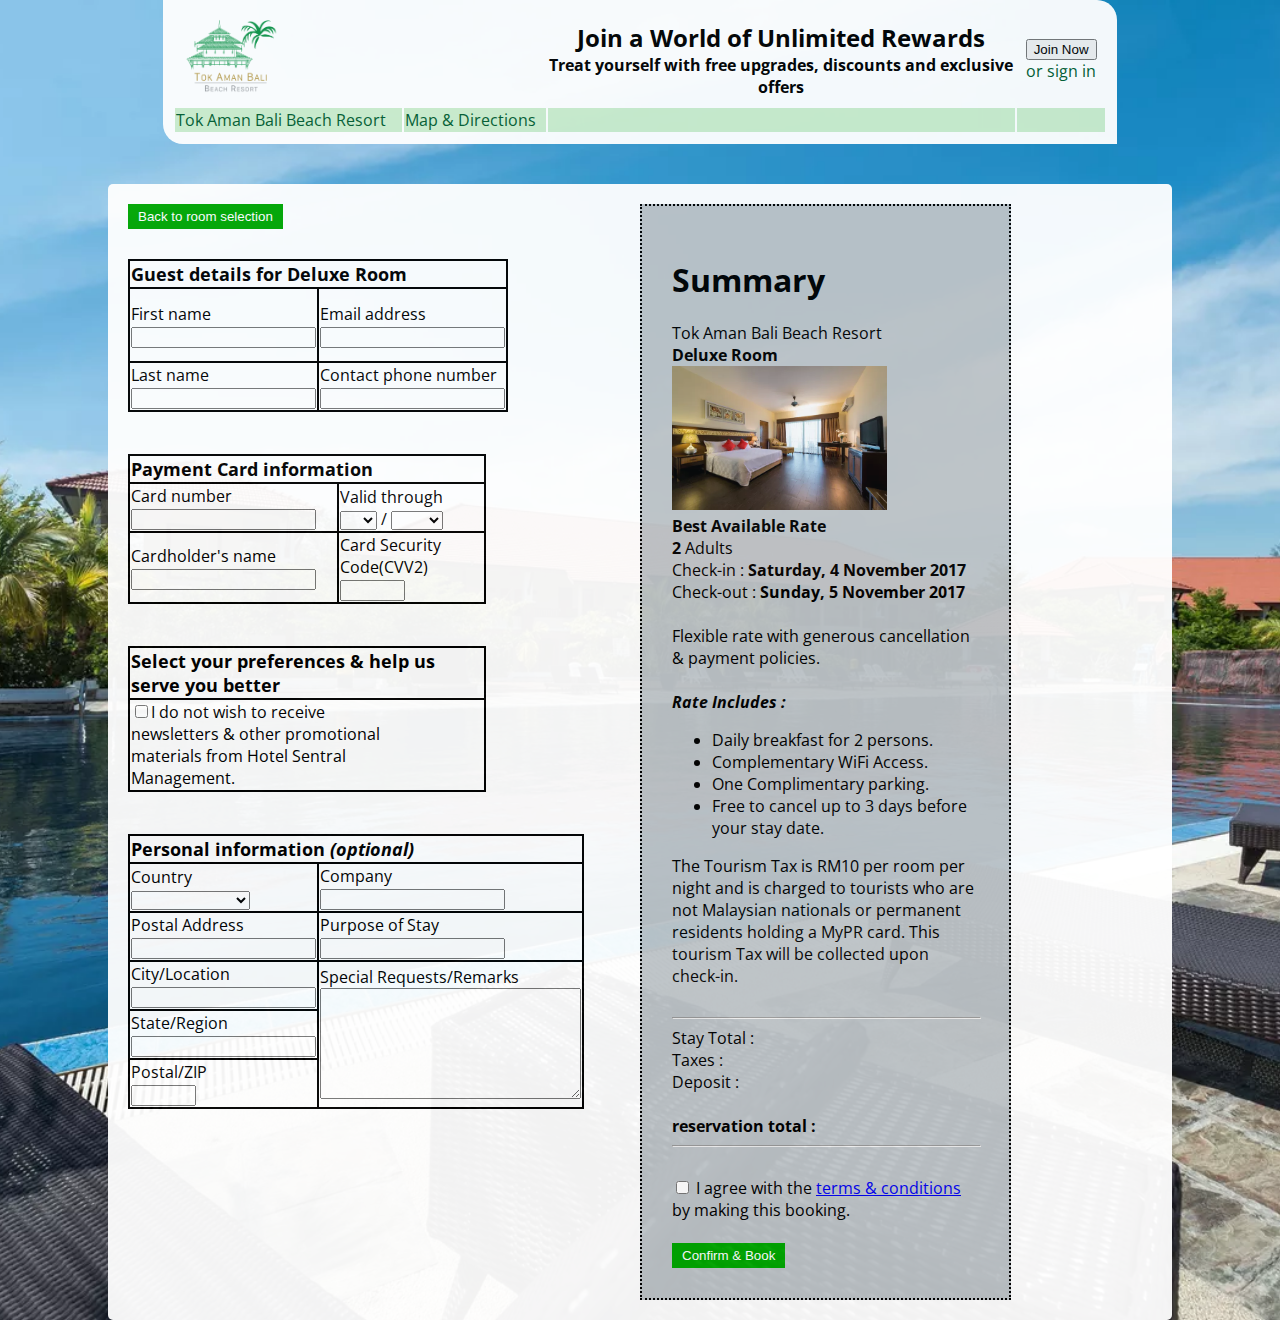
<file: book-deluxe.html>
<!DOCTYPE html> <!-- buat form dalam div book-form -->
<html>
<head>
	<title>Tok Aman Bali Beach Resort | Book online</title>
	<link rel="shortcut icon" href="icon/tok aman bali icon.png">
	<link href='https://fonts.googleapis.com/css?family=Open Sans' rel='stylesheet'>
	<style type="text/css">
		body {font-family: 'Open Sans';margin: 0;color: 013243;}
		#select, #con-book {border: none;background-color: #00A700;color: white;cursor: pointer;padding: 5px 10px;}
		.background {background-image: url(img/TABBR_Swimming_Pool.jpg);background-position: center;background-size: cover;height: 100%;}
		.header, .book-form {margin: 0 auto;background-color: white;opacity: 0.95;}
		.header {padding: 10px;border-radius: 0 20px;width: 73%;}
		.header img {width: 30%;}
		.book-form {width: 80%;display: flex;flex-wrap: wrap;}
		.book-form {margin-top: 40px;margin-bottom: 20px;padding: 20px;border-radius: 5px;}
		.all-form {width: 50%;}#select {margin-bottom: 10px;}
		#form, #form-1, #form-2, #form-3 {border-radius: 10px;}
		.confirm {height: 100%;width: 30%;border: 2px dotted black;padding: 30px;background-color: #bdc3c7;}.content {margin: 0 auto;width: 100%;}
		.content img {width: 70%;}
		#table-head a {text-decoration: none;color: #015C2F;}
		.book-form table, .book-form tr, .book-form td {border: 2px solid black;border-collapse: collapse;margin-top: 20px;}		
	</style>
</head>
<body>
	<div class="background">
		<div class="header">
			<table id="table-head">
				<tr>
					<td colspan="2" width="30%"><img src="icon/TokAmanBali2.png" alt="Tok Aman Bali Resort Logo"></td>
					<td width="38%"><center><font size="5px"><b>Join a World of Unlimited Rewards</font><br><font size="3px">Treat yourself with free upgrades, discounts and exclusive offers</b></font></center></td>
					<td width="5%"><center><a href="#"><input type="submit" name="Join" value="Join Now"><br>or sign in</a></center></td>
				</tr>
				<tr bgcolor="#CCEDCC">
					<td><a href="#">Tok Aman Bali Beach Resort</a></td>
					<td><a href="#">Map &#38 Directions</a></td>
					<td></td>
					<td></td>
				</tr>
			</table>
		</div>
		<div class="book-form"> 
			<div class="all-form">
				<a href="booking.html"><input type="submit" name="back-to-selection" value="Back to room selection" id="select"></a>

				<form action="#" method="get"> <!-- form -->
					
				
				<table id="form" width="70%">
					<tr>
						<td colspan="2" width="70%"><font size="4px"><b>Guest details for Deluxe Room</b></font></td>
					</tr>
					<tr>
						<td height="70px"><font>First name</font><br><input type="text" name="firstname" required></td>
						<td><font>Email address</font><br><input type="text" name="email" required></td>
					</tr>
					<tr>
						<td><font>Last name</font><br><input type="text" name="lastname" required></td>
						<td><font>Contact phone number</font><br><input type="text" name="phonenumber" required></td>			
					</tr>
				</table><br>
				<table id="form-1" width="70%">
					<tr>
						<td colspan="2"  width="70%"><font size="4px"><b>Payment Card information</b></font></td>
					</tr>
					<tr>
						<td><font>Card number</font><br><input type="text" name="card-number" required></td>
						<td>
							<font>Valid through</font><br>
							<select name="month" required> 
								<option></option>
								<option value="1">1</option>
								<option value="2">2</option>
								<option value="3">3</option>
								<option value="4">4</option>
								<option value="5">5</option>
								<option value="6">6</option>
								<option value="7">7</option>
								<option value="8">8</option>
								<option value="9">9</option>
								<option value="10">10</option>
								<option value="11">11</option>
								<option value="12">12</option>
							</select>
							/
							<select name="year" required>
								<option></option>  
								<option value="2017">2017</option>
								<option value="2018">2018</option>
								<option value="2019">2019</option>
								<option value="2020">2020</option>
								<option value="2021">2021</option>
							</select>
						</td>
					</tr>
					<tr>
						<td><font>Cardholder's name</font><br><input type="text" name="cardholder-name" required></td>
						<td><font>Card Security Code(CVV2)</font><br><input type="text" name="cvv2" required size="5px"></td>
					</tr>
				</table><br>
				<table id="form-2" width="70%"> 
					<tr>
						<td width="70%"><font size="4px"><b>Select your preferences &#38 help us serve you better</b></font></td>
					</tr>
					<tr>
						<td><input type="checkbox" name="additional"><font>I do not wish to receive	<br>newsletters &#38 other promotional <br>materials from Hotel Sentral <br>Management.</font></td>
					</tr>
				</table><br>
				<table id="form-3" width="70%">
					<tr>
						<td colspan="2" width="70%"><font size="4px"><b>Personal information <i>(optional)</b></i></font></td>
					</tr>
					<tr>
						<td>
							<font>Country</font><br>
							<select name="country">
								<option></option>  
								<option value="afghanistan">AFGHANISTAN</option>
								<option value="aland island">ALAND ISLAND</option>
								<option value="albania">ALBANIA</option>
								<option value="algeria">ALGERIA</option>
								<option value="malaysia">MALAYSIA</option>
							</select>
						</td>
						<td><font>Company</font><br><input type="text" name="company"></td>
					</tr>
					<tr>
						<td><font>Postal Address</font><br><input type="text" name="address"></td>
						<td><font>Purpose of Stay</font><br><input type="text" name="purpose"></td>
					</tr>
					<tr>
						<td><font>City/Location</font><br><input type="text" name="city"></td>
						<td rowspan="3"><font>Special Requests/Remarks</font><br><textarea rows="7" cols="30"></textarea></td>
					</tr>
					<tr>
						<td><font>State/Region</font><br><input type="text" name="state"></td>
					</tr>
					<tr>
						<td><font>Postal/ZIP</font><br><input type="text" name="postal" size="5px"></td>
					</tr>
				</table>
			</div>
			<div class="confirm">
				<div class="content">
					<h1>Summary</h1>
					<font>Tok Aman Bali Beach Resort <br><b>Deluxe Room</b></font><br>
					<img src="img/L292831.jpg" alt="deluxe"><br>
					<font><b>Best Available Rate</b><br>
						<b>2</b> Adults</font><br>
					<font>Check-in : <b>Saturday, 4 November 2017</b></font><br>
					<font>Check-out : <b>Sunday, 5 November 2017</b></font><br>
					<br>
					<font>Flexible rate with generous cancellation &#38 payment policies.</font>
					<br><br>
					<font><b><i>Rate Includes :</i></b></font>	
					<ul>
						<li>Daily breakfast for 2 persons.</li>
						<li>Complementary WiFi Access.</li>
						<li>One Complimentary parking.</li>
						<li>Free to cancel up to 3 days before your stay date.</li>
					</ul>
					<font>The Tourism Tax is RM10 per room per night and is charged to tourists who are not Malaysian nationals or permanent residents holding a MyPR card. This tourism Tax will be collected upon check-in.</font><br><br>
					<hr width="100%">
					<font>Stay Total :</font><br>
					<font>Taxes :</font><br>
					<font>Deposit :</font><br><br>
					<font><b>reservation total :</b></font><br>
					<hr width="100%">
					<br>
					<input type="checkbox" name="agree" required> I agree with the <a href="#">terms &#38 conditions</a> by making this booking. <br><br>
					<input id="con-book" type="submit" name="confirm-book" value="Confirm & Book">

					</form>
					
 				</div>
			</div>
		</div>
	</div>
</body>
</html>
</file>
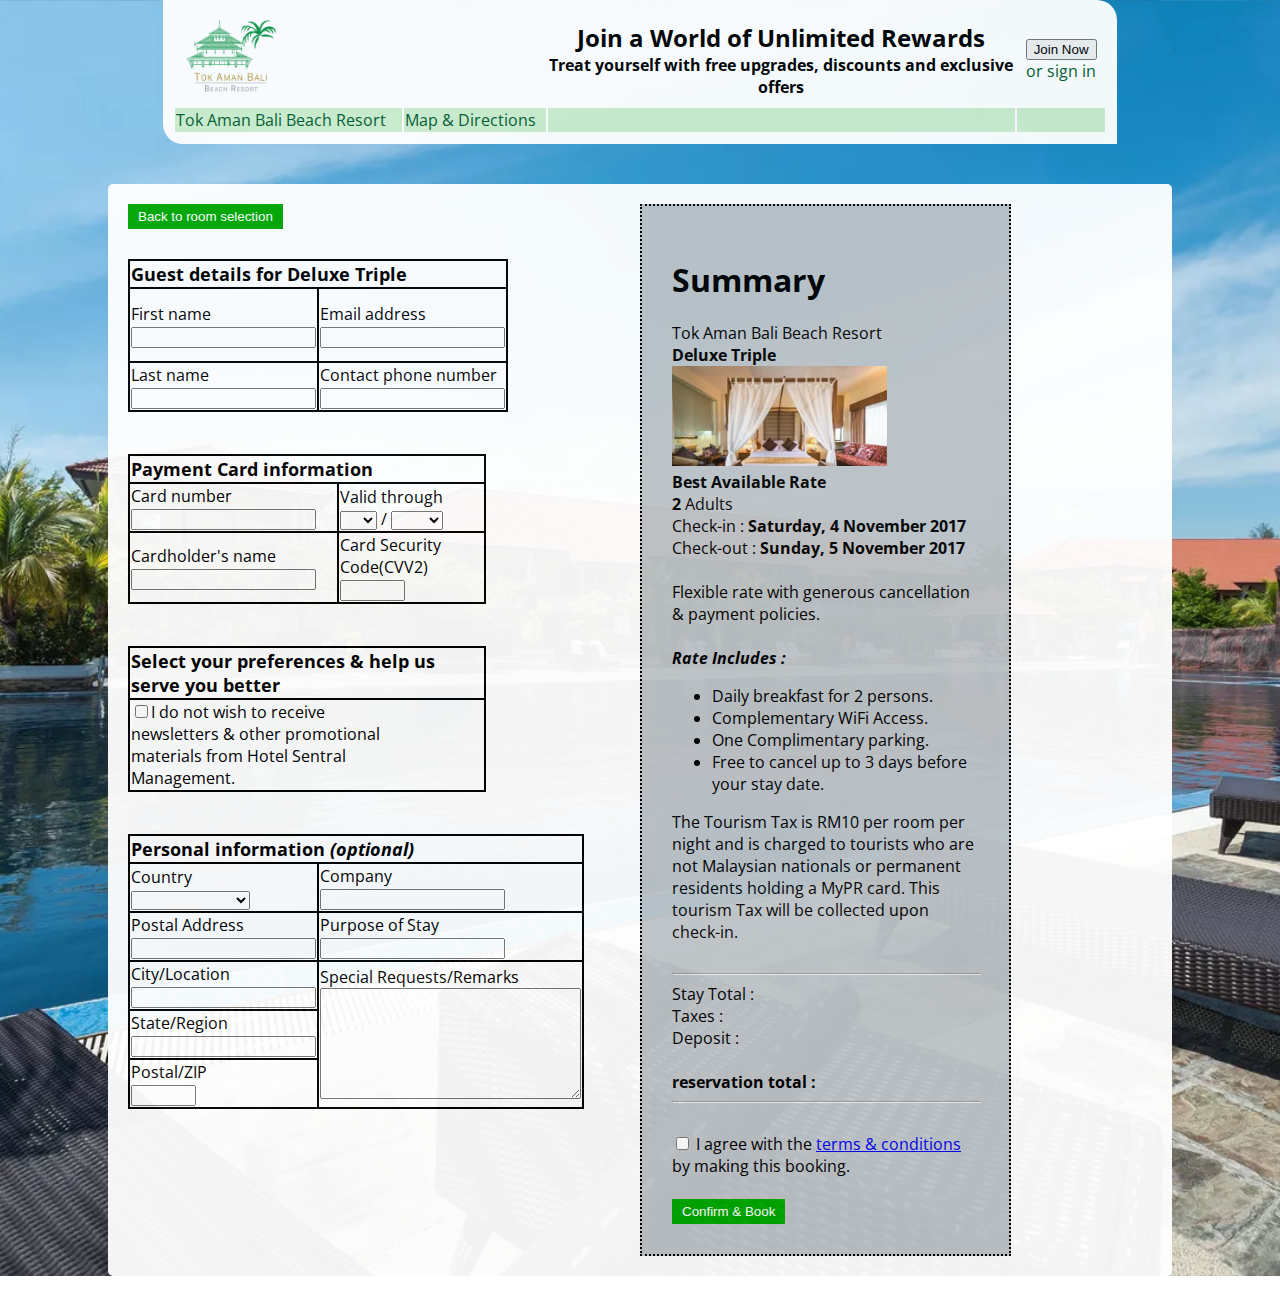
<file: book-suite.html>
<!DOCTYPE html> <!-- buat form dalam div book-form -->
<html>
<head>
	<title>Tok Aman Bali Beach Resort | Book online</title>
	<link rel="shortcut icon" href="icon/tok aman bali icon.png">
	<link href='https://fonts.googleapis.com/css?family=Open Sans' rel='stylesheet'>
	<style type="text/css">
		body {font-family: 'Open Sans';margin: 0;color: 013243;}
		#select, #con-book {border: none;background-color: #00A700;color: white;cursor: pointer;padding: 5px 10px;}
		.background {background-image: url(img/TABBR_Swimming_Pool.jpg);background-position: center;background-size: cover;height: 100%;}
		.header, .book-form {margin: 0 auto;background-color: white;opacity: 0.95;}
		.header {padding: 10px;border-radius: 0 20px;width: 73%;}
		.header img {width: 30%;}
		.book-form {width: 80%;display: flex;flex-wrap: wrap;}
		.book-form {margin-top: 40px;margin-bottom: 20px;padding: 20px;border-radius: 5px;}
		.all-form {width: 50%;}#select {margin-bottom: 10px;}
		#form, #form-1, #form-2, #form-3 {border-radius: 10px;}
		.confirm {height: 100%;width: 30%;border: 2px dotted black;padding: 30px;background-color: #bdc3c7;}.content {margin: 0 auto;width: 100%;}
		.content img {width: 70%;}
		#table-head a {text-decoration: none;color: #015C2F;}
		.book-form table, .book-form tr, .book-form td {border: 2px solid black;border-collapse: collapse;margin-top: 20px;}		
	</style>
</head>
<body>
	<div class="background">
		<div class="header">
			<table id="table-head">
				<tr>
					<td colspan="2" width="30%"><img src="icon/TokAmanBali2.png" alt="Tok Aman Bali Resort Logo"></td>
					<td width="38%"><center><font size="5px"><b>Join a World of Unlimited Rewards</font><br><font size="3px">Treat yourself with free upgrades, discounts and exclusive offers</b></font></center></td>
					<td width="5%"><center><a href="#"><input type="submit" name="Join" value="Join Now"><br>or sign in</a></center></td>
				</tr>
				<tr bgcolor="#CCEDCC">
					<td><a href="#">Tok Aman Bali Beach Resort</a></td>
					<td><a href="#">Map &#38 Directions</a></td>
					<td></td>
					<td></td>
				</tr>
			</table>
		</div>
		<div class="book-form"> 
			<div class="all-form">
				<a href="booking.html"><input type="submit" name="back-to-selection" value="Back to room selection" id="select"></a>

				<form action="#" method="get"> <!-- form -->
					
				
				<table id="form" width="70%">
					<tr>
						<td colspan="2" width="70%"><font size="4px"><b>Guest details for Deluxe Triple</b></font></td>
					</tr>
					<tr>
						<td height="70px"><font>First name</font><br><input type="text" name="firstname" required></td>
						<td><font>Email address</font><br><input type="text" name="email" required></td>
					</tr>
					<tr>
						<td><font>Last name</font><br><input type="text" name="lastname" required></td>
						<td><font>Contact phone number</font><br><input type="text" name="phonenumber" required></td>			
					</tr>
				</table><br>
				<table id="form-1" width="70%">
					<tr>
						<td colspan="2"  width="70%"><font size="4px"><b>Payment Card information</b></font></td>
					</tr>
					<tr>
						<td><font>Card number</font><br><input type="text" name="card-number" required></td>
						<td>
							<font>Valid through</font><br>
							<select name="month" required> 
								<option></option>
								<option value="1">1</option>
								<option value="2">2</option>
								<option value="3">3</option>
								<option value="4">4</option>
								<option value="5">5</option>
								<option value="6">6</option>
								<option value="7">7</option>
								<option value="8">8</option>
								<option value="9">9</option>
								<option value="10">10</option>
								<option value="11">11</option>
								<option value="12">12</option>
							</select>
							/
							<select name="year" required>
								<option></option>  
								<option value="2017">2017</option>
								<option value="2018">2018</option>
								<option value="2019">2019</option>
								<option value="2020">2020</option>
								<option value="2021">2021</option>
							</select>
						</td>
					</tr>
					<tr>
						<td><font>Cardholder's name</font><br><input type="text" name="cardholder-name" required></td>
						<td><font>Card Security Code(CVV2)</font><br><input type="text" name="cvv2" required size="5px"></td>
					</tr>
				</table><br>
				<table id="form-2" width="70%"> 
					<tr>
						<td width="70%"><font size="4px"><b>Select your preferences &#38 help us serve you better</b></font></td>
					</tr>
					<tr>
						<td><input type="checkbox" name="additional"><font>I do not wish to receive	<br>newsletters &#38 other promotional <br>materials from Hotel Sentral <br>Management.</font></td>
					</tr>
				</table><br>
				<table id="form-3" width="70%">
					<tr>
						<td colspan="2" width="70%"><font size="4px"><b>Personal information <i>(optional)</b></i></font></td>
					</tr>
					<tr>
						<td>
							<font>Country</font><br>
							<select name="country">
								<option></option>  
								<option value="afghanistan">AFGHANISTAN</option>
								<option value="aland island">ALAND ISLAND</option>
								<option value="albania">ALBANIA</option>
								<option value="algeria">ALGERIA</option>
								<option value="malaysia">MALAYSIA</option>
							</select>
						</td>
						<td><font>Company</font><br><input type="text" name="company"></td>
					</tr>
					<tr>
						<td><font>Postal Address</font><br><input type="text" name="address"></td>
						<td><font>Purpose of Stay</font><br><input type="text" name="purpose"></td>
					</tr>
					<tr>
						<td><font>City/Location</font><br><input type="text" name="city"></td>
						<td rowspan="3"><font>Special Requests/Remarks</font><br><textarea rows="7" cols="30"></textarea></td>
					</tr>
					<tr>
						<td><font>State/Region</font><br><input type="text" name="state"></td>
					</tr>
					<tr>
						<td><font>Postal/ZIP</font><br><input type="text" name="postal" size="5px"></td>
					</tr>
				</table>
			</div>
			<div class="confirm">
				<div class="content">
					<h1>Summary</h1>
					<font>Tok Aman Bali Beach Resort <br><b>Deluxe Triple</b></font><br>
					<img src="img/L279919 (1).jpg" alt="deluxe"><br>
					<font><b>Best Available Rate</b><br>
						<b>2</b> Adults</font><br>
					<font>Check-in : <b>Saturday, 4 November 2017</b></font><br>
					<font>Check-out : <b>Sunday, 5 November 2017</b></font><br>
					<br>
					<font>Flexible rate with generous cancellation &#38 payment policies.</font>
					<br><br>
					<font><b><i>Rate Includes :</i></b></font>	
					<ul>
						<li>Daily breakfast for 2 persons.</li>
						<li>Complementary WiFi Access.</li>
						<li>One Complimentary parking.</li>
						<li>Free to cancel up to 3 days before your stay date.</li>
					</ul>
					<font>The Tourism Tax is RM10 per room per night and is charged to tourists who are not Malaysian nationals or permanent residents holding a MyPR card. This tourism Tax will be collected upon check-in.</font><br><br>
					<hr width="100%">
					<font>Stay Total :</font><br>
					<font>Taxes :</font><br>
					<font>Deposit :</font><br><br>
					<font><b>reservation total :</b></font><br>
					<hr width="100%">
					<br>
					<input type="checkbox" name="agree" required> I agree with the <a href="#">terms &#38 conditions</a> by making this booking. <br><br>
					<input id="con-book" type="submit" name="confirm-book" value="Confirm & Book">

					</form>
					
 				</div>
			</div>
		</div>
	</div>
</body>
</html>
</file>
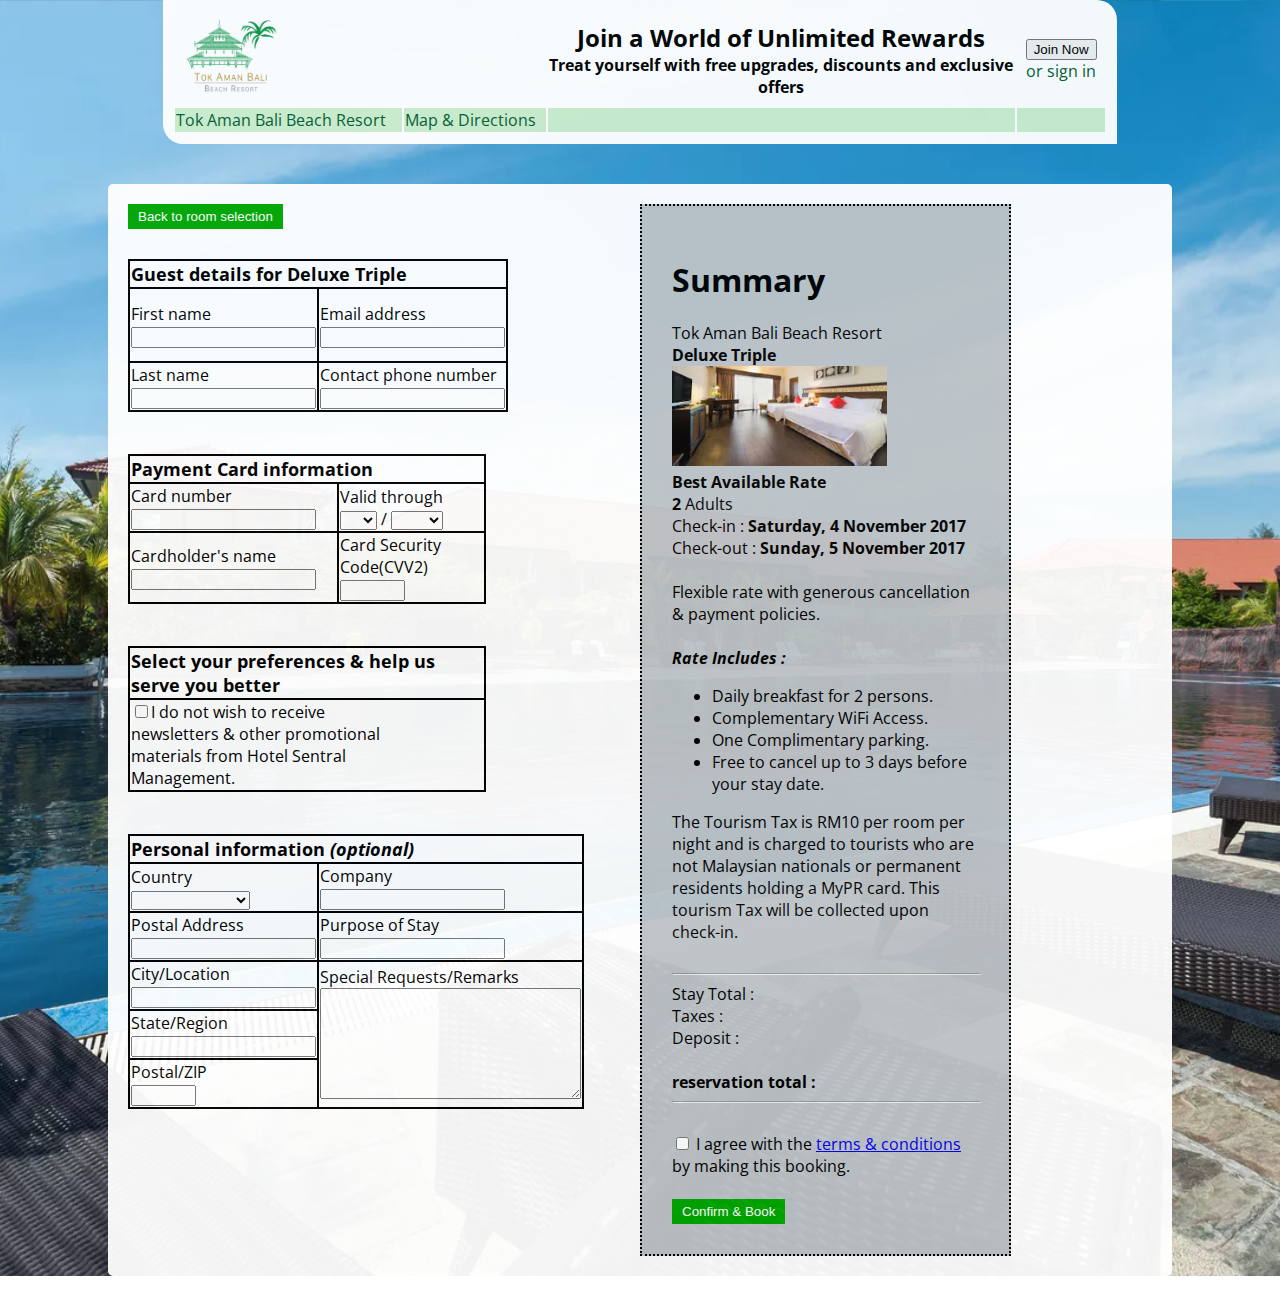
<file: book-triple.html>
<!DOCTYPE html> <!-- buat form dalam div book-form -->
<html>
<head>
	<title>Tok Aman Bali Beach Resort | Book online</title>
	<link rel="shortcut icon" href="icon/tok aman bali icon.png">
	<link href='https://fonts.googleapis.com/css?family=Open Sans' rel='stylesheet'>
	<style type="text/css">
		body {font-family: 'Open Sans';margin: 0;color: 013243;}
		#select, #con-book {border: none;background-color: #00A700;color: white;cursor: pointer;padding: 5px 10px;}
		.background {background-image: url(img/TABBR_Swimming_Pool.jpg);background-position: center;background-size: cover;height: 100%;}
		.header, .book-form {margin: 0 auto;background-color: white;opacity: 0.95;}
		.header {padding: 10px;border-radius: 0 20px;width: 73%;}
		.header img {width: 30%;}
		.book-form {width: 80%;display: flex;flex-wrap: wrap;}
		.book-form {margin-top: 40px;margin-bottom: 20px;padding: 20px;border-radius: 5px;}
		.all-form {width: 50%;}#select {margin-bottom: 10px;}
		#form, #form-1, #form-2, #form-3 {border-radius: 10px;}
		.confirm {height: 100%;width: 30%;border: 2px dotted black;padding: 30px;background-color: #bdc3c7;}.content {margin: 0 auto;width: 100%;}
		.content img {width: 70%;}
		#table-head a {text-decoration: none;color: #015C2F;}
		.book-form table, .book-form tr, .book-form td {border: 2px solid black;border-collapse: collapse;margin-top: 20px;}		
	</style>
</head>
<body>
	<div class="background">
		<div class="header">
			<table id="table-head">
				<tr>
					<td colspan="2" width="30%"><img src="icon/TokAmanBali2.png" alt="Tok Aman Bali Resort Logo"></td>
					<td width="38%"><center><font size="5px"><b>Join a World of Unlimited Rewards</font><br><font size="3px">Treat yourself with free upgrades, discounts and exclusive offers</b></font></center></td>
					<td width="5%"><center><a href="#"><input type="submit" name="Join" value="Join Now"><br>or sign in</a></center></td>
				</tr>
				<tr bgcolor="#CCEDCC">
					<td><a href="#">Tok Aman Bali Beach Resort</a></td>
					<td><a href="#">Map &#38 Directions</a></td>
					<td></td>
					<td></td>
				</tr>
			</table>
		</div>
		<div class="book-form"> 
			<div class="all-form">
				<a href="booking.html"><input type="submit" name="back-to-selection" value="Back to room selection" id="select"></a>

				<form action="#" method="get"> <!-- form -->
					
				
				<table id="form" width="70%">
					<tr>
						<td colspan="2" width="70%"><font size="4px"><b>Guest details for Deluxe Triple</b></font></td>
					</tr>
					<tr>
						<td height="70px"><font>First name</font><br><input type="text" name="firstname" required></td>
						<td><font>Email address</font><br><input type="text" name="email" required></td>
					</tr>
					<tr>
						<td><font>Last name</font><br><input type="text" name="lastname" required></td>
						<td><font>Contact phone number</font><br><input type="text" name="phonenumber" required></td>			
					</tr>
				</table><br>
				<table id="form-1" width="70%">
					<tr>
						<td colspan="2"  width="70%"><font size="4px"><b>Payment Card information</b></font></td>
					</tr>
					<tr>
						<td><font>Card number</font><br><input type="text" name="card-number" required></td>
						<td>
							<font>Valid through</font><br>
							<select name="month" required> 
								<option></option>
								<option value="1">1</option>
								<option value="2">2</option>
								<option value="3">3</option>
								<option value="4">4</option>
								<option value="5">5</option>
								<option value="6">6</option>
								<option value="7">7</option>
								<option value="8">8</option>
								<option value="9">9</option>
								<option value="10">10</option>
								<option value="11">11</option>
								<option value="12">12</option>
							</select>
							/
							<select name="year" required>
								<option></option>  
								<option value="2017">2017</option>
								<option value="2018">2018</option>
								<option value="2019">2019</option>
								<option value="2020">2020</option>
								<option value="2021">2021</option>
							</select>
						</td>
					</tr>
					<tr>
						<td><font>Cardholder's name</font><br><input type="text" name="cardholder-name" required></td>
						<td><font>Card Security Code(CVV2)</font><br><input type="text" name="cvv2" required size="5px"></td>
					</tr>
				</table><br>
				<table id="form-2" width="70%"> 
					<tr>
						<td width="70%"><font size="4px"><b>Select your preferences &#38 help us serve you better</b></font></td>
					</tr>
					<tr>
						<td><input type="checkbox" name="additional"><font>I do not wish to receive	<br>newsletters &#38 other promotional <br>materials from Hotel Sentral <br>Management.</font></td>
					</tr>
				</table><br>
				<table id="form-3" width="70%">
					<tr>
						<td colspan="2" width="70%"><font size="4px"><b>Personal information <i>(optional)</b></i></font></td>
					</tr>
					<tr>
						<td>
							<font>Country</font><br>
							<select name="country">
								<option></option>  
								<option value="afghanistan">AFGHANISTAN</option>
								<option value="aland island">ALAND ISLAND</option>
								<option value="albania">ALBANIA</option>
								<option value="algeria">ALGERIA</option>
								<option value="malaysia">MALAYSIA</option>
							</select>
						</td>
						<td><font>Company</font><br><input type="text" name="company"></td>
					</tr>
					<tr>
						<td><font>Postal Address</font><br><input type="text" name="address"></td>
						<td><font>Purpose of Stay</font><br><input type="text" name="purpose"></td>
					</tr>
					<tr>
						<td><font>City/Location</font><br><input type="text" name="city"></td>
						<td rowspan="3"><font>Special Requests/Remarks</font><br><textarea rows="7" cols="30"></textarea></td>
					</tr>
					<tr>
						<td><font>State/Region</font><br><input type="text" name="state"></td>
					</tr>
					<tr>
						<td><font>Postal/ZIP</font><br><input type="text" name="postal" size="5px"></td>
					</tr>
				</table>
			</div>
			<div class="confirm">
				<div class="content">
					<h1>Summary</h1>
					<font>Tok Aman Bali Beach Resort <br><b>Deluxe Triple</b></font><br>
					<img src="img/L279912.jpg" alt="deluxe"><br>
					<font><b>Best Available Rate</b><br>
						<b>2</b> Adults</font><br>
					<font>Check-in : <b>Saturday, 4 November 2017</b></font><br>
					<font>Check-out : <b>Sunday, 5 November 2017</b></font><br>
					<br>
					<font>Flexible rate with generous cancellation &#38 payment policies.</font>
					<br><br>
					<font><b><i>Rate Includes :</i></b></font>	
					<ul>
						<li>Daily breakfast for 2 persons.</li>
						<li>Complementary WiFi Access.</li>
						<li>One Complimentary parking.</li>
						<li>Free to cancel up to 3 days before your stay date.</li>
					</ul>
					<font>The Tourism Tax is RM10 per room per night and is charged to tourists who are not Malaysian nationals or permanent residents holding a MyPR card. This tourism Tax will be collected upon check-in.</font><br><br>
					<hr width="100%">
					<font>Stay Total :</font><br>
					<font>Taxes :</font><br>
					<font>Deposit :</font><br><br>
					<font><b>reservation total :</b></font><br>
					<hr width="100%">
					<br>
					<input type="checkbox" name="agree" required> I agree with the <a href="#">terms &#38 conditions</a> by making this booking. <br><br>
					<input id="con-book" type="submit" name="confirm-book" value="Confirm & Book">

					</form>
					
 				</div>
			</div>
		</div>
	</div>
</body>
</html>
</file>
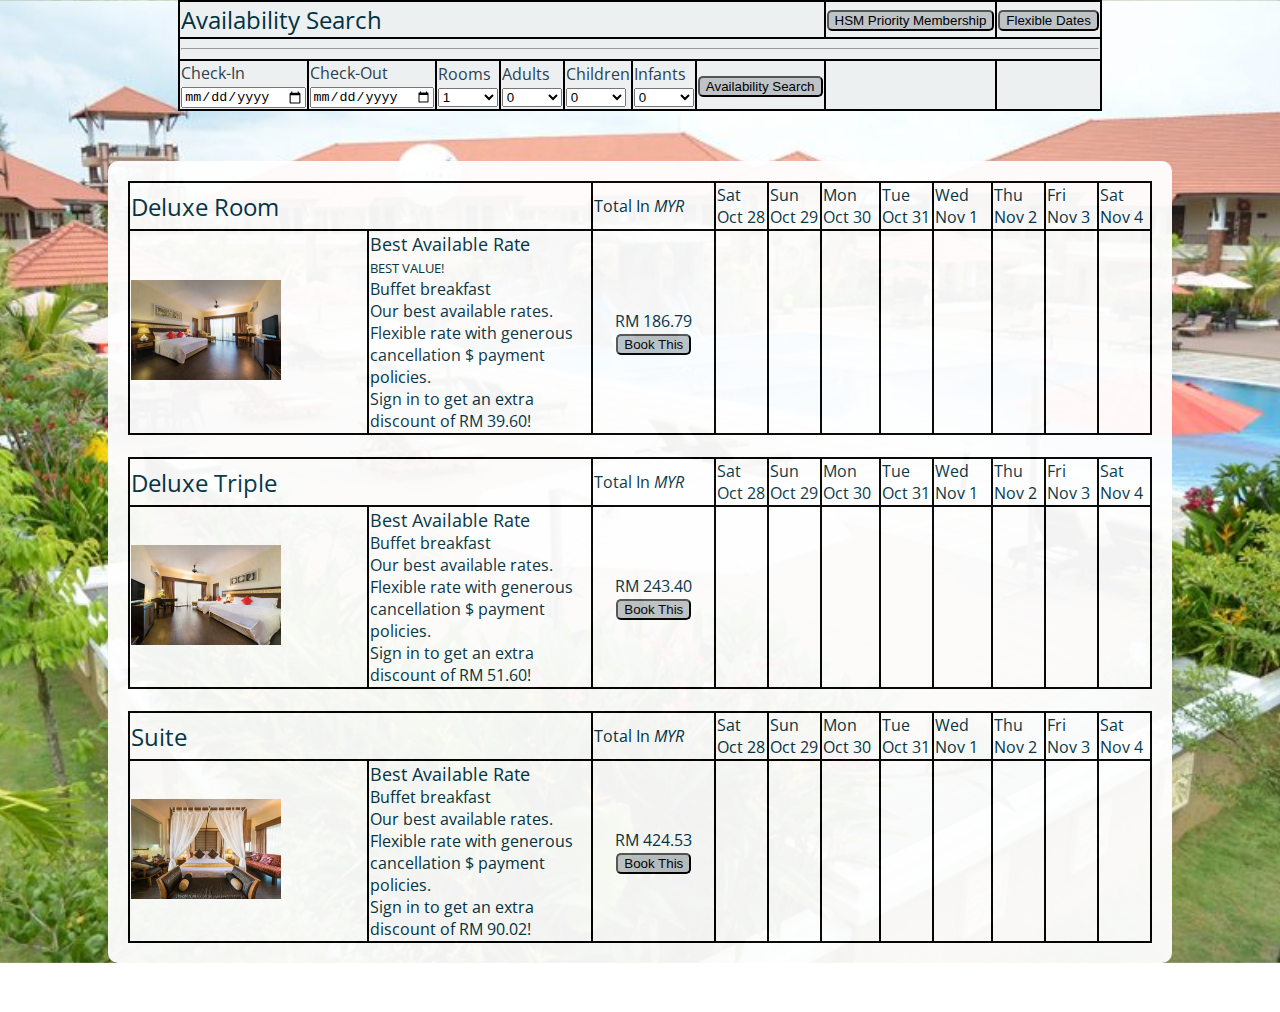
<file: booking.html>
<!DOCTYPE html>
<html>
<head>
	<title>Tok Aman Bali Beach Resort | Book online</title>
	<link rel="shortcut icon" href="icon/tok aman bali icon.png">
	<link href='https://fonts.googleapis.com/css?family=Open Sans' rel='stylesheet'>
	<style type="text/css">
		body {font-family: 'Open Sans';margin: 0;color: #013243;}
		.background {width: 100%;background-image: url(img/swimming-pool-3-900x600.jpg);background-position: center;background-size: cover;height: 100%;}
		#header {width: 60%;margin: 0 auto;background-color: #ecf0f1;border-radius: 10px;}
		#header select {width: 60px;} 
		input[type="submit"] {border-radius: 5px;background-color: #bdc3c7;cursor: pointer;} input[type="submit"]:hover {background-color: #ecf0f1;}
		.all-rooms {margin: 50px auto;width: 80%;background-color: white;padding: 20px;border-radius: 10px;opacity: 0.95;}
		.all-rooms img {height: 100px;}
		table, tr, td {border: 2px solid black;border-collapse: collapse;}
	</style>
</head>
<body>
	<div class="background">
		<table id="header">
			<tr>
				<td colspan="7" width="600px"><font size="5px">Availability Search</font></td>
				<td width="50px"><input type="submit" name="membership" value="HSM Priority Membership"></td>
				<td width="50px"><input type="submit" name="flex-dates" value="Flexible Dates"></td>
			</tr>
			<tr>
				<td colspan="9"><hr></td>
			</tr>
			<tr>
				<td width="70px"><font color="#2c3e50">Check-In</font><br><input type="date" name="check-in"></td>
				<td width="70px"><font color="#2c3e50">Check-Out</font><br><input type="date" name="check-out"></td>
				<td width="70px">
					<font color="#2c3e50">Rooms</font>
					<select name="room" id="room">
						<option value="1">1</option>
						<option value="2">2</option>
						<option value="3">3</option>
						<option value="4">4</option>
						<option value="5">5</option>
						<option value="6">6</option>
						<option value="7">7</option>
						<option value="8">8</option>
						<option value="9">9</option>
						<option value="10">10</option>
					</select>
				</td>
				<td width="70px">
					<font color="#2c3e50">Adults</font>
					<select name="adult" id="adult">
						<option value="0">0</option>
						<option value="1">1</option>
						<option value="2">2</option>
						<option value="3">3</option>	
					</select>
				</td>
				<td width="70px">
					<font color="#2c3e50">Children</font>
					<select name="child" id="child">
						<option value="0">0</option>
						<option value="1">1</option>
						<option value="2">2</option>
						<option value="3">3</option>
					</select>
				</td>
				<td width="70px">
					<font color="#2c3e50">Infants</font>
					<select name="infants" id="infants">
						<option value="0">0</option>
						<option value="1">1</option>
						<option value="2">2</option>
					</select>
				</td>
				<td><input type="submit" name="available-btn" value="Availability Search"></td>
				<td></td>
				<td></td>
			</tr>
		</table>
		<div class="all-rooms">
			<table id="deluxe-room" width="100%">
				<tr>
					<td colspan="2" width="150px"><font size="5px">Deluxe Room</font></td>
					<td width="45px"><font size="3px">Total In <i>MYR</i></font></td>
					<td width="30px"><font size="3px">Sat<br>Oct 28</font></td>
					<td width="30px"><font size="3px">Sun<br>Oct 29</font></td>
					<td width="30px"><font size="3px">Mon<br>Oct 30</font></td>
					<td width="30px"><font size="3px">Tue<br>Oct 31</font></td>
					<td width="30px"><font size="3px">Wed<br>Nov 1</font></td>
					<td width="30px"><font size="3px">Thu<br>Nov 2</font></td>
					<td width="30px"><font size="3px">Fri<br>Nov 3</font></td>
					<td width="30px"><font size="3px">Sat<br>Nov 4</font></td>
				</tr>
				<tr>
					<td width="10px"><img src="img/L292831.jpg" alt="deluxe-room"></td>
					<td width="140px"><font size="4px">Best Available Rate</font><br><font size="2px">BEST VALUE!</font><br><font size="3px">Buffet breakfast</font><br><font size="3px">Our best available rates. Flexible rate with generous <br>cancellation &#36 payment policies. <br>Sign in to get an extra discount of RM 39.60!</font></td>
					<td width="40px"><center>RM 186.79 <br><a href="book-deluxe.html"><input type="submit" name="book" value="Book This"></a></center></td>
					<td width="30px"></td>
					<td width="30px"></td>
					<td width="30px"></td>
					<td width="30px"></td>
					<td width="30px"></td>
					<td width="30px"></td>
					<td width="30px"></td>
					<td width="30px"></td>
				</tr>
			</table>
			<br>
			<table id="deluxe-triple" width="100%">
				<tr>
					<td colspan="2" width="150px"><font size="5px">Deluxe Triple</font></td>
					<td width="45px"><font size="3px">Total In <i>MYR</i></font></td>
					<td width="30px"><font size="3px">Sat<br>Oct 28</font></td>
					<td width="30px"><font size="3px">Sun<br>Oct 29</font></td>
					<td width="30px"><font size="3px">Mon<br>Oct 30</font></td>
					<td width="30px"><font size="3px">Tue<br>Oct 31</font></td>
					<td width="30px"><font size="3px">Wed<br>Nov 1</font></td>
					<td width="30px"><font size="3px">Thu<br>Nov 2</font></td>
					<td width="30px"><font size="3px">Fri<br>Nov 3</font></td>
					<td width="30px"><font size="3px">Sat<br>Nov 4</font></td>
				</tr>
				<tr>
					<td width="10px"><img src="img/L279912 (1).jpg" alt="deluxe-triple"></td>
					<td width="140px"><font size="4px">Best Available Rate</font><br><font size="3px">Buffet breakfast</font><br><font size="3px">Our best available rates. Flexible rate with generous <br>cancellation &#36 payment policies. <br> Sign in to get an extra discount of RM 51.60!</font></td>
					<td width="40px"><center>RM 243.40 <br><a href="book-triple.html"><input type="submit" name="book" value="Book This"></a></center></td>
					<td width="30px"></td>
					<td width="30px"></td>
					<td width="30px"></td>
					<td width="30px"></td>
					<td width="30px"></td>
					<td width="30px"></td>
					<td width="30px"></td>
					<td width="30px"></td>
				</tr>
			</table>
			<br>
			<table id="suite-room" width="100%">
				<tr>
					<td colspan="2" width="150px"><font size="5px">Suite</font></td>
					<td width="45px"><font size="3px">Total In <i>MYR</i></font></td>
					<td width="30px"><font size="3px">Sat<br>Oct 28</font></td>
					<td width="30px"><font size="3px">Sun<br>Oct 29</font></td>
					<td width="30px"><font size="3px">Mon<br>Oct 30</font></td>
					<td width="30px"><font size="3px">Tue<br>Oct 31</font></td>
					<td width="30px"><font size="3px">Wed<br>Nov 1</font></td>
					<td width="30px"><font size="3px">Thu<br>Nov 2</font></td>
					<td width="30px"><font size="3px">Fri<br>Nov 3</font></td>
					<td width="30px"><font size="3px">Sat<br>Nov 4</font></td>
				</tr>
				<tr>
					<td width="10px"><img src="img/L279919.jpg" alt="suite-room"></td>
					<td width="140px"><font size="4px">Best Available Rate</font><br><font size="3px">Buffet breakfast</font><br><font size="3px">Our best available rates. Flexible rate with generous <br>cancellation &#36 payment policies. <br> Sign in to get an extra discount of RM 90.02!</font></td>
					<td width="40px"><center>RM 424.53 <br><a href="book-suite.html"><input type="submit" name="book" value="Book This"></a></center></td>
					<td width="30px"></td>
					<td width="30px"></td>
					<td width="30px"></td>
					<td width="30px"></td>
					<td width="30px"></td>
					<td width="30px"></td>
					<td width="30px"></td>
					<td width="30px"></td>
				</tr>
			</table>
		</div>
	</div>
</body>
</html>
</file>
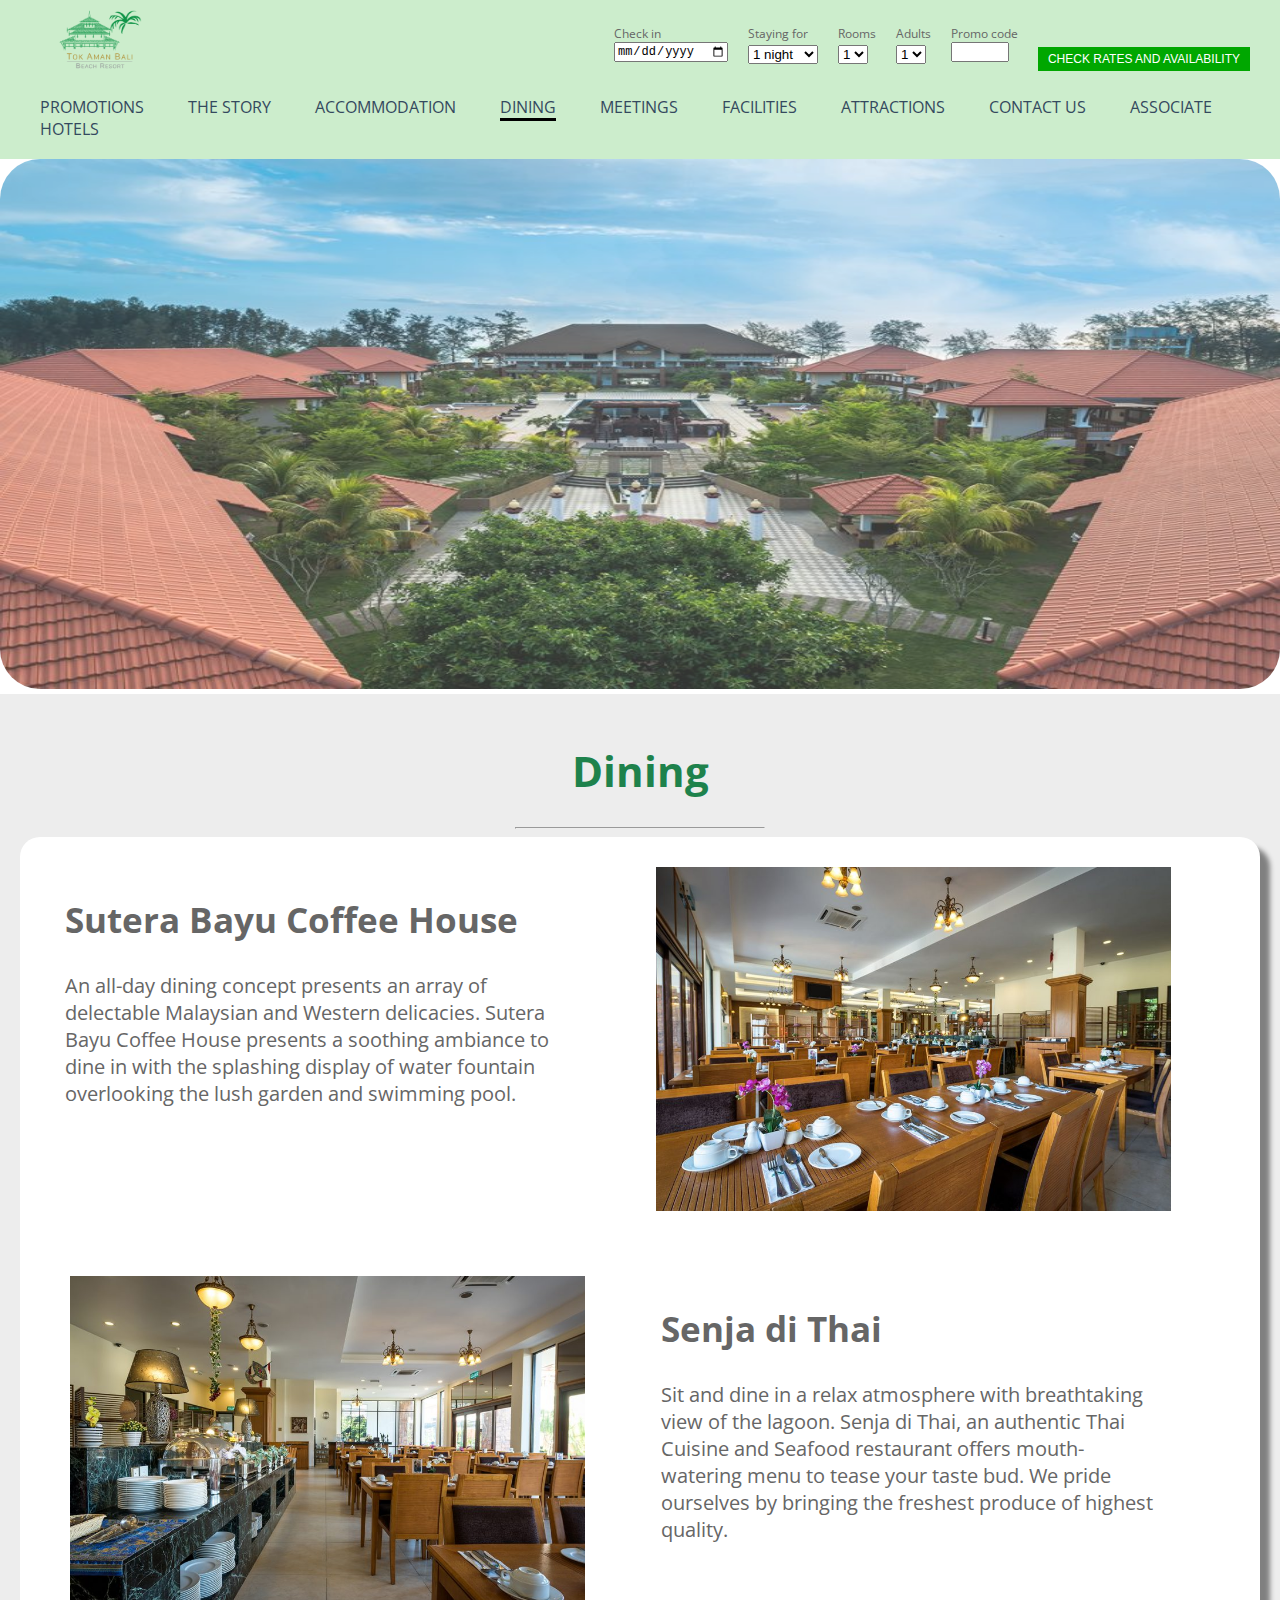
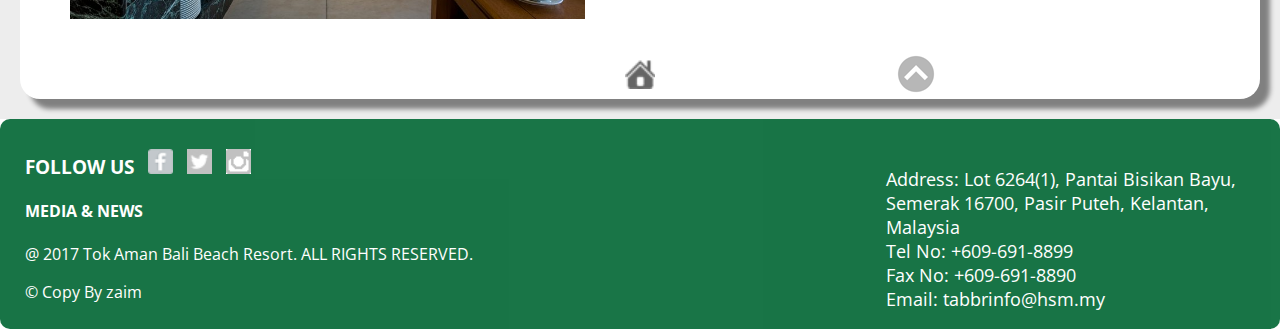
<file: dining.html>
<!DOCTYPE html>
<html>
<head>
	<title>Dining - Tok Aman Bali Beach Resort</title>
	<link rel="shortcut icon" href="icon/tok aman bali icon.png">
	<link rel="stylesheet" type="text/css" href="css/top-bottom.css">
	<link href='https://fonts.googleapis.com/css?family=Open Sans' rel='stylesheet'>
	<style type="text/css">
		.about-dining {background-color: #ededed;padding: 20px;}
		.title hr {width: 20%;}
		.dining-place {display: flex;flex-wrap: wrap;background-color: white;border-radius: 20px;box-shadow: 10px 10px 5px grey;}
		.dining-desc, .dining-picture {width: 40%;margin: 30px 50px;}
		.dining-picture img {width: 515px;}.dining-desc {margin: 30px 45px;}.dining-desc h2 {font-size: 35px;}
		.dining-desc p {font-size: 20px;}.others {display: flex;flex-wrap: wrap;width: 80%;margin: 0 auto;}
		.top-btn a {position: absolute;left: 70%;}
		.home-btn {margin: 5px auto;width: 10%;}.home-btn img {padding-left: 35px;width: 30px;height: 30px;}
	</style>
</head>
<body>
	<div class="header" id="header">
		<div class="logo-wrap">
			<a href="index.html">
				<img src="img/logo.png" alt="Tok Aman Bali Logo"> 
			</a>
		</div>
		<div class="form">
			<form action="#" method="get">
				<div id="form-i">
					<br>
					<input type="submit" name="available" value="CHECK RATES AND AVAILABILITY">
				</div>
				<div id="form-i">
					<label>Promo code</label>
					<input type="text" name="code">
				</div>
				<div id="form-i">
					<label>Adults</label>
					<select name="adult" id="adult">
						<option value="1">1</option>
						<option value="2">2</option>
						<option value="3">3</option>
						<option value="4">4</option>
						<option value="5">5</option>
						<option value="6">6</option>
					</select>
				</div>
				<div id="form-i">
					<label>Rooms</label>
					<select name="room" id="room">
						<option value="1">1</option>
						<option value="2">2</option>
						<option value="3">3</option>
						<option value="4">4</option>
						<option value="5">5</option>
					</select>
				</div>
				<div id="form-i">
					<label>Staying for</label>
					<select name="night" id="night">
						<option value="1">1 night</option>
						<option value="2">2 night</option>
						<option value="3">3 night</option>
						<option value="4">4 night</option>
						<option value="5">5 night</option>
						<option value="6">6 night</option>
						<option value="7">7 night</option>
						<option value="8">8 night</option>
						<option value="9">9 night</option>
						<option value="10">10 night</option>
					</select>
				</div>
				<div id="form-i">
					<label>Check in</label>
					<input type="date" name="date" id="date">
				</div>
			</form>
		</div>
		<div class="nav">
			<ul>
				<li><a href="promotions.html">PROMOTIONS</a></li>
				<li><a href="the-story.html">THE STORY</a></li>
				<li><a href="accommodation.html">ACCOMMODATION</a></li>
				<li><a href="dining.html" class="active">DINING</a></li>
				<li><a href="meetings.html">MEETINGS</a></li>
				<li><a href="facilities.html">FACILITIES</a></li>
				<li><a href="attractions.html">ATTRACTIONS</a></li>
				<li><a href="contact-us.html">CONTACT US</a></li>
				<li><a href="associate-hotels.html">ASSOCIATE HOTELS</a></li>
			</ul>
		</div>
	</div>
	<div class="image-wrap">
		<img src="img/20161028_TABBR_Exterior-900x600.jpg" alt="Tok Aman Bali Beach Resort">
	</div>
	<div class="about-dining">
		<div class="title">
			<center><h1>Dining</h1></center>
			<hr>
		</div>
		<div class="dining-place">
			<div class="dining-desc">
				<h2>Sutera Bayu Coffee House</h2>
				<p>An all-day dining concept presents an array of delectable Malaysian and Western delicacies. Sutera Bayu Coffee House presents a soothing ambiance to dine in with the splashing display of water fountain overlooking the lush garden and swimming pool.</p>
			</div>
			<div class="dining-picture">
				<img src="img/20160610_TABBR_Sutera-Bayu-Coffee-House-1-900x600.jpg" alt="dining place">
			</div>
			<div class="dining-picture">
				<img src="img/20160610_TABBR_Sutera-Bayu-Coffee-House-2-900x600.jpg" alt="dining place">
			</div>
			<div class="dining-desc">
				<h2>Senja di Thai</h2>
				<p>Sit and dine in a relax atmosphere with breathtaking view of the lagoon. Senja di Thai, an authentic Thai Cuisine and Seafood restaurant offers mouth-watering menu to tease your taste bud. We pride ourselves by bringing the freshest produce of highest quality.</p>
			</div>
			<div class="others">
				<div class="top-btn">
					<a href="#header"><img src="icon/back-to-top.png" title="Back to top"></a>
				</div>
				<div class="home-btn">
					<a href="index.html"><img src="icon/home-icon.png" alt="home" title="Go to home page"></a>
				</div>
			</div>
		</div>
	</div>
	<div class="footer">
		<div class="media">
			<h3>FOLLOW US</h3>
			<a href="#"><img src="icon/fb.png" alt="fb"></a>
			<a href="#"><img src="icon/twitter.png" alt="twitter"></a>
			<a href="#"><img src="icon/ig.png" alt="ig"></a>
			<h4>MEDIA &#38 NEWS</h4>
		</div>
		<div class="location">
			<p>Address: Lot 6264(1), Pantai Bisikan Bayu, Semerak 16700, Pasir Puteh, Kelantan, Malaysia
			<br>Tel No: +609-691-8899
			<br>Fax No: +609-691-8890
			<br>Email: tabbrinfo&#64hsm.my
			</p> 
		</div>
		<div class="reserved">
			<p>&#64 2017 Tok Aman Bali Beach Resort. ALL RIGHTS RESERVED.</p>
			<p>&copy; Copy By zaim</p>
		</div>
	</div>
</body>
</html>
</file>
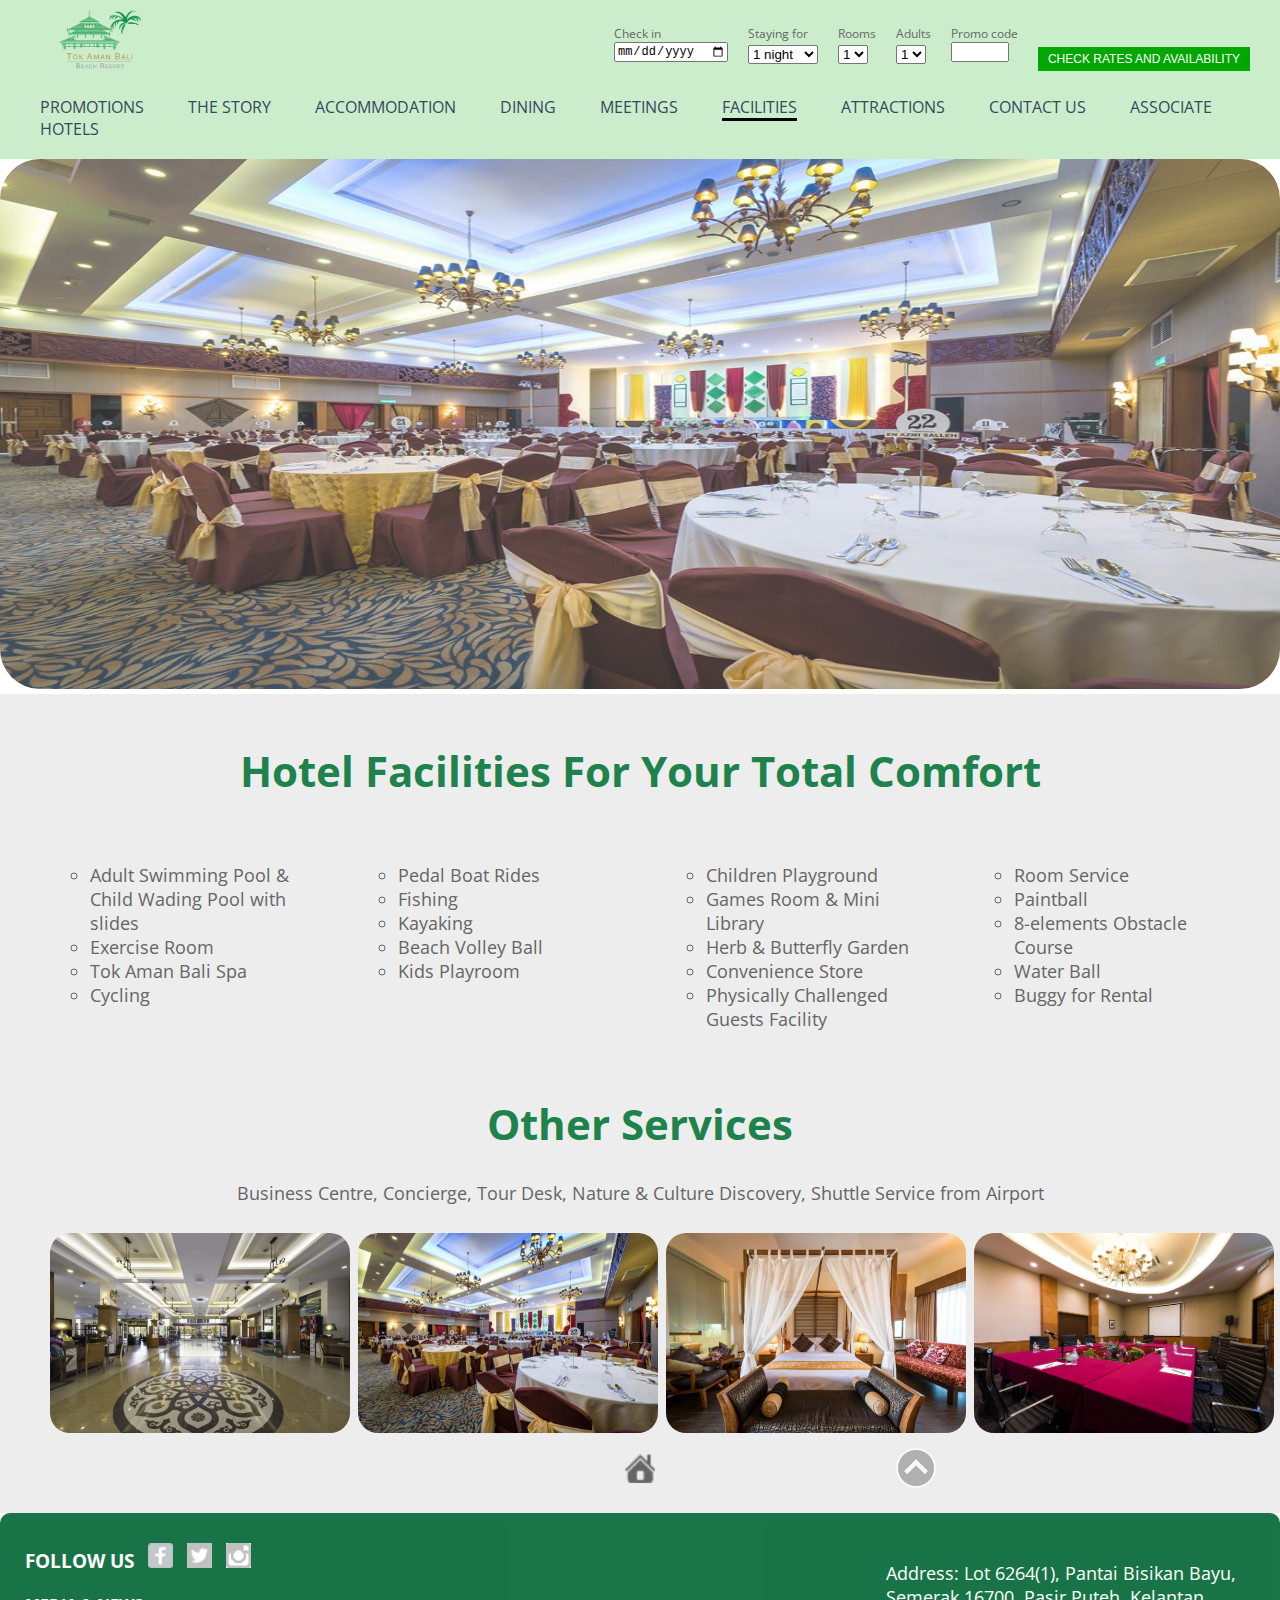
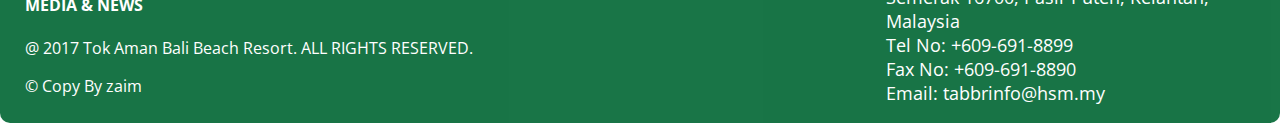
<file: facilities.html>
<!DOCTYPE html>
<html>
<head>
	<title>Facilities - Tok Aman Bali Beach Resort</title>
	<link rel="shortcut icon" href="icon/tok aman bali icon.png">
	<link rel="stylesheet" type="text/css" href="css/top-bottom.css">
	<link href='https://fonts.googleapis.com/css?family=Open Sans' rel='stylesheet'>
	<style type="text/css">
		.facilities-services {background-color: #ededed;padding: 20px;}
		.facilities-list, .services-image {display: flex;flex-wrap: wrap;}
		.list-1 {width: 20%;margin: 20px 30px;}.list-1 li {font-size: 18px;}
		.other-services p {font-size: 18px;}.services-1 {width: 20%;margin: 10px 30px;}
		.services-1 img {width: 300px;border-radius: 20px;}.others {display: flex;flex-wrap: wrap;width: 80%;margin: 0 auto;}
		.top-btn a {position: absolute;left: 70%;}
		.home-btn {margin: 5px auto;width: 10%;}.home-btn img {padding-left: 35px;width: 30px;height: 30px;}
	</style>
</head>
<body>
	<div class="header" id="header">
		<div class="logo-wrap">
			<a href="index.html">
				<img src="img/logo.png" alt="Tok Aman Bali Logo"> 
			</a>
		</div>
		<div class="form">
			<form action="#" method="get">
				<div id="form-i">
					<br>
					<input type="submit" name="available" value="CHECK RATES AND AVAILABILITY">
				</div>
				<div id="form-i">
					<label>Promo code</label>
					<input type="text" name="code">
				</div>
				<div id="form-i">
					<label>Adults</label>
					<select name="adult" id="adult">
						<option value="1">1</option>
						<option value="2">2</option>
						<option value="3">3</option>
						<option value="4">4</option>
						<option value="5">5</option>
						<option value="6">6</option>
					</select>
				</div>
				<div id="form-i">
					<label>Rooms</label>
					<select name="room" id="room">
						<option value="1">1</option>
						<option value="2">2</option>
						<option value="3">3</option>
						<option value="4">4</option>
						<option value="5">5</option>
					</select>
				</div>
				<div id="form-i">
					<label>Staying for</label>
					<select name="night" id="night">
						<option value="1">1 night</option>
						<option value="2">2 night</option>
						<option value="3">3 night</option>
						<option value="4">4 night</option>
						<option value="5">5 night</option>
						<option value="6">6 night</option>
						<option value="7">7 night</option>
						<option value="8">8 night</option>
						<option value="9">9 night</option>
						<option value="10">10 night</option>
					</select>
				</div>
				<div id="form-i">
					<label>Check in</label>
					<input type="date" name="date" id="date">
				</div>
			</form>
		</div>
		<div class="nav">
			<ul>
				<li><a href="promotions.html">PROMOTIONS</a></li>
				<li><a href="the-story.html">THE STORY</a></li>
				<li><a href="accommodation.html">ACCOMMODATION</a></li>
				<li><a href="dining.html">DINING</a></li>
				<li><a href="meetings.html">MEETINGS</a></li>
				<li><a href="facilities.html" class="active">FACILITIES</a></li>
				<li><a href="attractions.html">ATTRACTIONS</a></li>
				<li><a href="contact-us.html">CONTACT US</a></li>
				<li><a href="associate-hotels.html">ASSOCIATE HOTELS</a></li>
			</ul>
		</div>
	</div>
	<div class="image-wrap">
		<img src="img/20160610_TABBR_Ballroom-1-1170x782.jpg" alt="Tok Aman Bali Beach Resort">
	</div>
	<div class="facilities-services">
		<div class="hotel-facilities">
			<center><h1>Hotel Facilities For Your Total Comfort</h1></center>
		</div>
		<div class="facilities-list">
			<div class="list-1">
				<ul type="circle">
					<li>Adult Swimming Pool &#38 Child Wading Pool with slides</li>
					<li>Exercise Room</li>
					<li>Tok Aman Bali Spa</li>
					<li>Cycling</li>
				</ul>
			</div>
			<div class="list-1">
				<ul type="circle">
					<li>Pedal Boat Rides</li>
					<li>Fishing</li>
					<li>Kayaking</li>
					<li>Beach Volley Ball</li>
					<li>Kids Playroom</li>
				</ul>
			</div>
			<div class="list-1">
				<ul type="circle">
					<li>Children Playground</li>
					<li>Games Room &#38 Mini Library</li>
					<li>Herb &#38 Butterfly Garden</li>
					<li>Convenience Store</li>
					<li>Physically Challenged Guests Facility</li>
				</ul>
			</div>
			<div class="list-1">
				<ul type="circle">
					<li>Room Service</li>
					<li>Paintball</li>
					<li>8-elements Obstacle Course</li>
					<li>Water Ball</li>
					<li>Buggy for Rental</li>
				</ul>
			</div>
		</div>
		<div class="other-services">
			<center><h1>Other Services</h1></center>
			<center><p>Business Centre, Concierge, Tour Desk, Nature &#38 Culture Discovery, Shuttle Service from Airport</p></center>
		</div>
		<div class="services-image">
			<div class="services-1">
				<img src="img/20161028_TABBR_Lobby-1-900x600.jpg" alt="Lobby">
			</div>
			<div class="services-1">
				<img src="img/20160610_TABBR_Ballroom-1-900x600.jpg" alt="BallRoom">
			</div>
			<div class="services-1">
				<img src="img/20160610_TABBR_Suite-2-900x600.jpg" alt="Suite Room">
			</div>
			<div class="services-1">
				<img src="img/20160610_TABBR_Meeting-Room-1.jpg" alt="Meeting Room">
			</div>
		</div>
		<div class="others">
			<div class="top-btn">
				<a href="#header"><img src="icon/back-to-top.png" title="Back to top"></a>
			</div>
			<div class="home-btn">
				<a href="index.html"><img src="icon/home-icon.png" alt="home" title="Go to home page"></a>
			</div>
		</div>
	</div>
	<div class="footer">
		<div class="media">
			<h3>FOLLOW US</h3>
			<a href="#"><img src="icon/fb.png" alt="fb"></a>
			<a href="#"><img src="icon/twitter.png" alt="twitter"></a>
			<a href="#"><img src="icon/ig.png" alt="ig"></a>
			<h4>MEDIA &#38 NEWS</h4>
		</div>
		<div class="location">
			<p>Address: Lot 6264(1), Pantai Bisikan Bayu, Semerak 16700, Pasir Puteh, Kelantan, Malaysia
			<br>Tel No: +609-691-8899
			<br>Fax No: +609-691-8890
			<br>Email: tabbrinfo&#64hsm.my
			</p> 
		</div>
		<div class="reserved">
			<p>&#64 2017 Tok Aman Bali Beach Resort. ALL RIGHTS RESERVED.</p>
			<p>&copy; Copy By zaim</p>
		</div>
	</div>
</body>
</html>
</file>
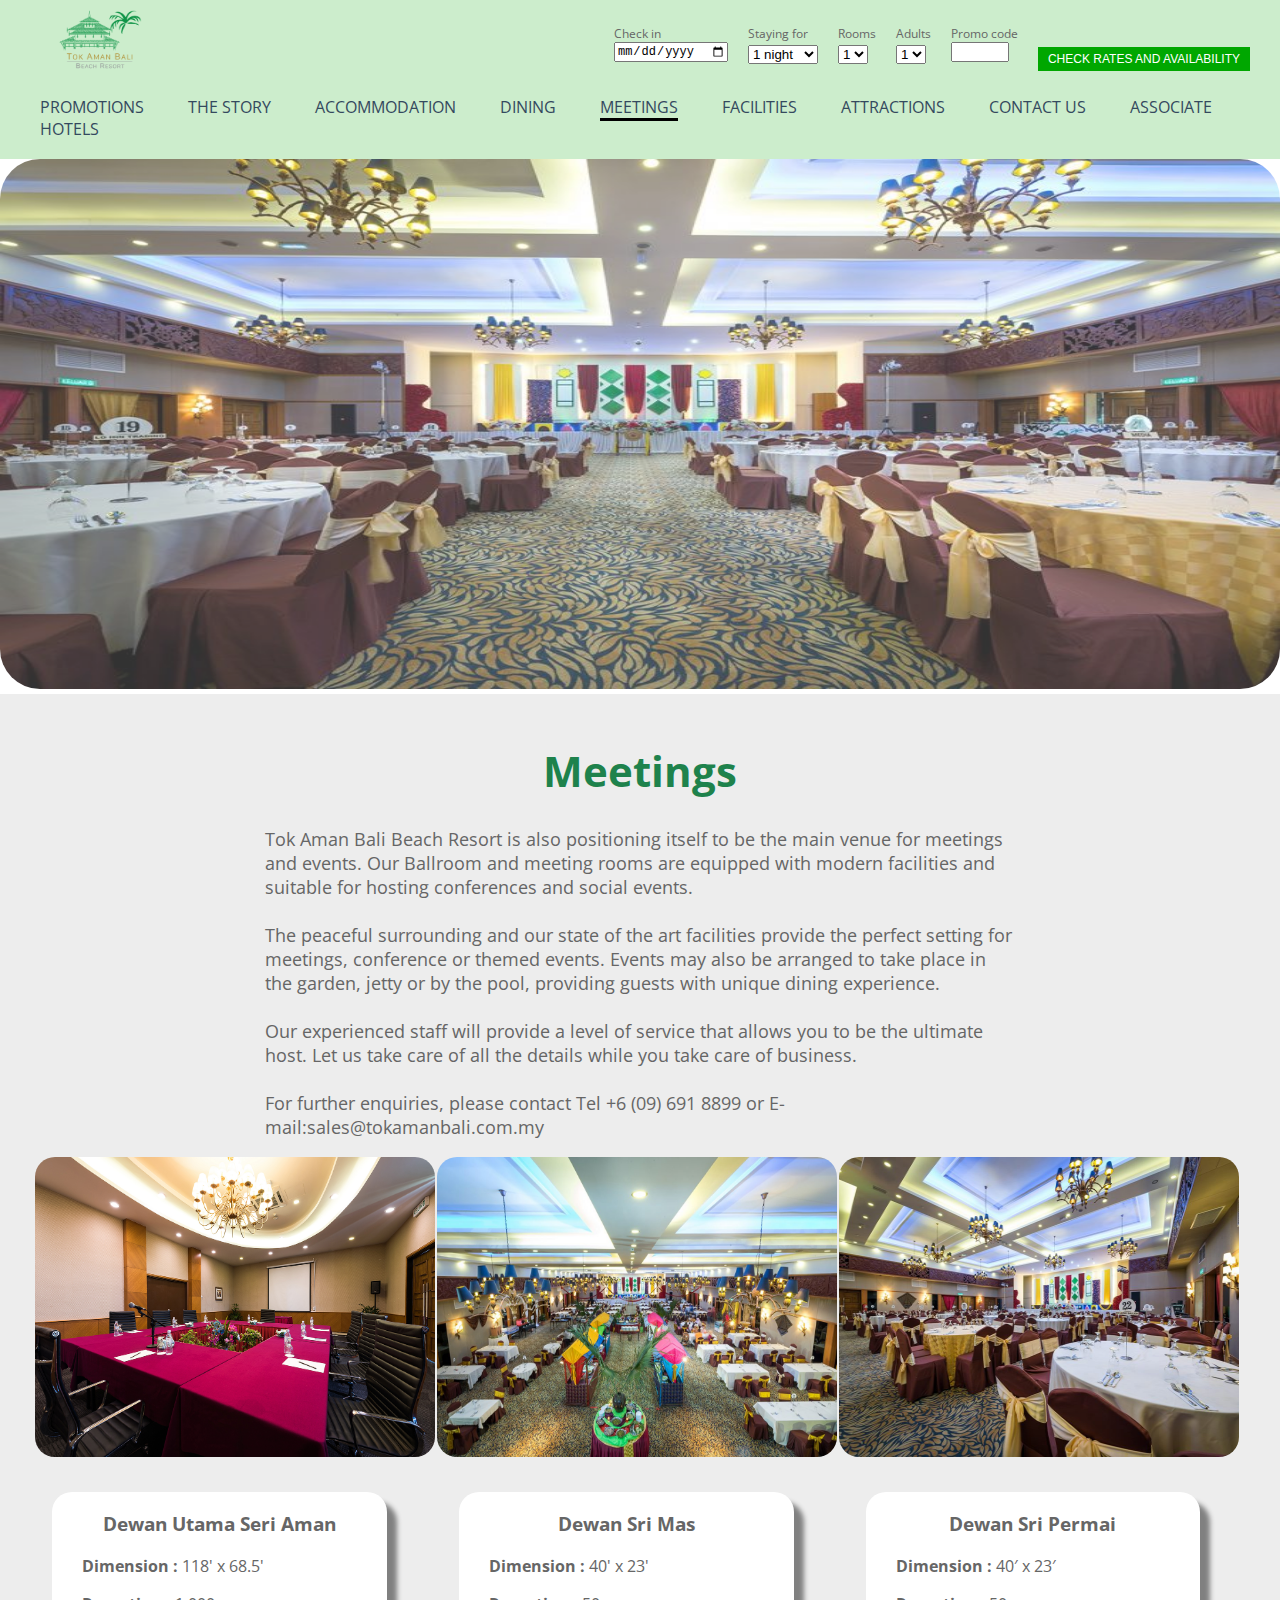
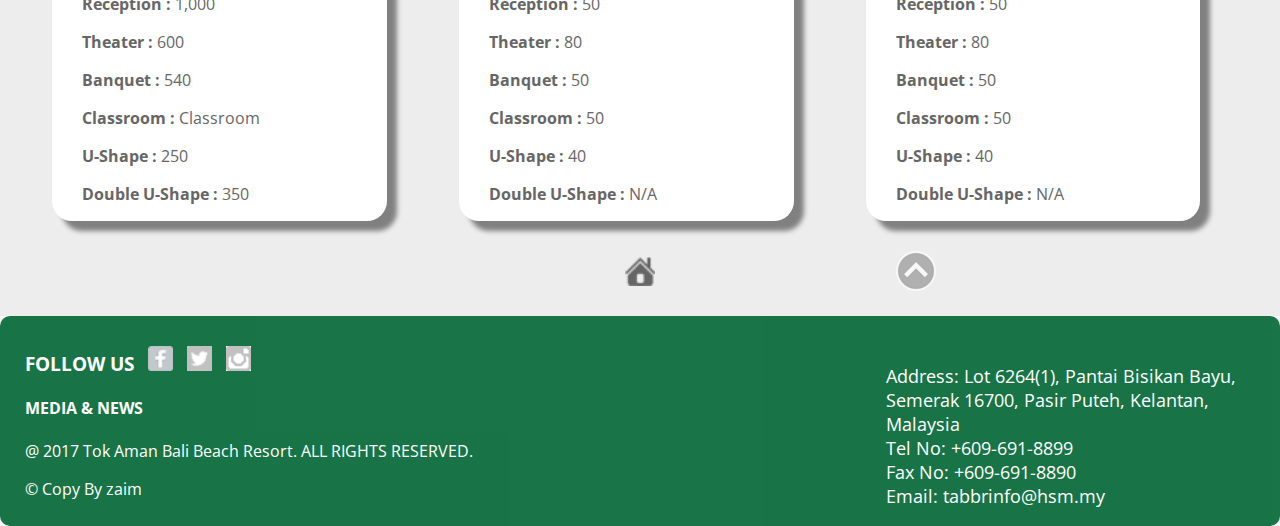
<file: meetings.html>
<!DOCTYPE html>
<html>
<head>
	<title>Meeting &#38 Conferences - Tok Aman Bali Beach Resort</title>
	<link rel="shortcut icon" href="icon/tok aman bali icon.png">
	<link rel="stylesheet" type="text/css" href="css/top-bottom.css">
	<link href='https://fonts.googleapis.com/css?family=Open Sans' rel='stylesheet'>
	<style type="text/css">
		.about-meeting {background-color: #ededed;padding: 20px;}
		.title {margin: 0 auto;width: 750px;}.title p {font-size: 18px;}
		.meeting-place {display: flex;flex-wrap: wrap;}
		.meeting-picture {width: 30%;margin: 0 15px;}.meeting-picture img {width: 400px;height: 300px;border-radius: 20px;}
		.desc {display: flex;flex-wrap: wrap;}
		.meeting-desc {width: 27%;background-color: white;margin: 30px 32px;border-radius: 20px;box-shadow: 10px 10px 5px grey;}
		.meeting-desc:nth-child(2) {margin: 30px 40px;}
		.meeting-desc p {margin-left: 30px;}
		.others {display: flex;flex-wrap: wrap;width: 80%;margin: 0 auto;}
		.top-btn a {position: absolute;left: 70%;}
		.home-btn {margin: 5px auto;width: 10%;}.home-btn img {padding-left: 35px;width: 30px;height: 30px;}
	</style>
</head>
<body>
	<div class="header" id="header">
		<div class="logo-wrap">
			<a href="index.html">
				<img src="img/logo.png" alt="Tok Aman Bali Logo"> 
			</a>
		</div>
		<div class="form">
			<form action="#" method="get">
				<div id="form-i">
					<br>
					<input type="submit" name="available" value="CHECK RATES AND AVAILABILITY">
				</div>
				<div id="form-i">
					<label>Promo code</label>
					<input type="text" name="code">
				</div>
				<div id="form-i">
					<label>Adults</label>
					<select name="adult" id="adult">
						<option value="1">1</option>
						<option value="2">2</option>
						<option value="3">3</option>
						<option value="4">4</option>
						<option value="5">5</option>
						<option value="6">6</option>
					</select>
				</div>
				<div id="form-i">
					<label>Rooms</label>
					<select name="room" id="room">
						<option value="1">1</option>
						<option value="2">2</option>
						<option value="3">3</option>
						<option value="4">4</option>
						<option value="5">5</option>
					</select>
				</div>
				<div id="form-i">
					<label>Staying for</label>
					<select name="night" id="night">
						<option value="1">1 night</option>
						<option value="2">2 night</option>
						<option value="3">3 night</option>
						<option value="4">4 night</option>
						<option value="5">5 night</option>
						<option value="6">6 night</option>
						<option value="7">7 night</option>
						<option value="8">8 night</option>
						<option value="9">9 night</option>
						<option value="10">10 night</option>
					</select>
				</div>
				<div id="form-i">
					<label>Check in</label>
					<input type="date" name="date" id="date">
				</div>
			</form>
		</div>
		<div class="nav">
			<ul>
				<li><a href="promotions.html">PROMOTIONS</a></li>
				<li><a href="the-story.html">THE STORY</a></li>
				<li><a href="accommodation.html">ACCOMMODATION</a></li>
				<li><a href="dining.html">DINING</a></li>
				<li><a href="meetings.html" class="active">MEETINGS</a></li>
				<li><a href="facilities.html">FACILITIES</a></li>
				<li><a href="attractions.html">ATTRACTIONS</a></li>
				<li><a href="contact-us.html">CONTACT US</a></li>
				<li><a href="associate-hotels.html">ASSOCIATE HOTELS</a></li>
			</ul>
		</div>
	</div>
	<div class="image-wrap">
		<img src="img/20160610_TABBR_Ballroom-2-900x600.jpg" alt="Tok Aman Bali Beach Resort">
	</div>
	<div class="about-meeting">
		<div class="title">
			<center><h1>Meetings</h1></center>
			<p>Tok Aman Bali Beach Resort is also positioning itself to be the main venue for meetings and events. Our Ballroom and meeting rooms are equipped with modern facilities and suitable for hosting conferences and social events.
			<br><br>		
			The peaceful surrounding and our state of the art facilities provide the perfect setting for meetings, conference or themed events.  Events may also be arranged to take place in the garden, jetty or by the pool, providing guests with unique dining experience.
			<br><br>
			Our experienced staff will provide a level of service that allows you to be the ultimate host. Let us take care of all the details while you take care of business.
			<br><br>
			For further enquiries, please contact Tel +6 (09) 691 8899 or E-mail:sales@tokamanbali.com.my</p>
		</div>
		<div class="meeting-place">
			<div class="meeting-picture">
				<img src="img/20160610_TABBR_Meeting-Room-1.jpg" alt="meeting-room">
			</div>
			<div class="meeting-picture">
				<img src="img/20160610_TABBR_Ballroom-3-1170x782.jpg" alt="meeting-room">
			</div>
			<div class="meeting-picture">
				<img src="img/20160610_TABBR_Ballroom-1-900x600.jpg" alt="meeting-room">
			</div>
		</div>
		<div class="desc">
			<div class="meeting-desc">
				<center><h3>Dewan Utama Seri Aman</h3></center>
				<p><strong>Dimension :</strong> 118' x 68.5'</p>
				<p><strong>Reception :</strong> 1,000</p>
				<p><strong>Theater :</strong> 600</p>
				<p><strong>Banquet :</strong> 540</p>
				<p><strong>Classroom :</strong> Classroom</p>
				<p><strong>U-Shape :</strong> 250</p>
				<p><strong>Double U-Shape :</strong> 350</p>
			</div>
			<div class="meeting-desc">
				<center><h3>Dewan Sri Mas</h3></center>
				<p><strong>Dimension :</strong> 40' x 23'</p>
				<p><strong>Reception :</strong> 50</p>
				<p><strong>Theater :</strong> 80</p>
				<p><strong>Banquet :</strong> 50</p>
				<p><strong>Classroom :</strong> 50</p>
				<p><strong>U-Shape :</strong> 40</p>
				<p><strong>Double U-Shape :</strong> N/A</p>
			</div>
			<div class="meeting-desc">
				<center><h3>Dewan Sri Permai</h3></center>
				<p><strong>Dimension :</strong> 40′ x 23′</p>
				<p><strong>Reception :</strong> 50</p>
				<p><strong>Theater :</strong> 80</p>
				<p><strong>Banquet :</strong> 50</p>
				<p><strong>Classroom :</strong> 50</p>
				<p><strong>U-Shape :</strong> 40</p>
				<p><strong>Double U-Shape :</strong> N/A</p>
			</div>
			<div class="others">
				<div class="top-btn">
					<a href="#header"><img src="icon/back-to-top.png" title="Back to top"></a>
				</div>
				<div class="home-btn">
					<a href="index.html"><img src="icon/home-icon.png" alt="home" title="Go to home page"></a>
				</div>
			</div>
		</div>
	</div>
	<div class="footer">
		<div class="media">
			<h3>FOLLOW US</h3>
			<a href="#"><img src="icon/fb.png" alt="fb"></a>
			<a href="#"><img src="icon/twitter.png" alt="twitter"></a>
			<a href="#"><img src="icon/ig.png" alt="ig"></a>
			<h4>MEDIA &#38 NEWS</h4>
		</div>
		<div class="location">
			<p>Address: Lot 6264(1), Pantai Bisikan Bayu, Semerak 16700, Pasir Puteh, Kelantan, Malaysia
			<br>Tel No: +609-691-8899
			<br>Fax No: +609-691-8890
			<br>Email: tabbrinfo&#64hsm.my
			</p> 
		</div>
		<div class="reserved">
			<p>&#64 2017 Tok Aman Bali Beach Resort. ALL RIGHTS RESERVED.</p>
			<p>&copy; Copy By zaim</p>
		</div>
	</div>
</body>
</html>
</file>
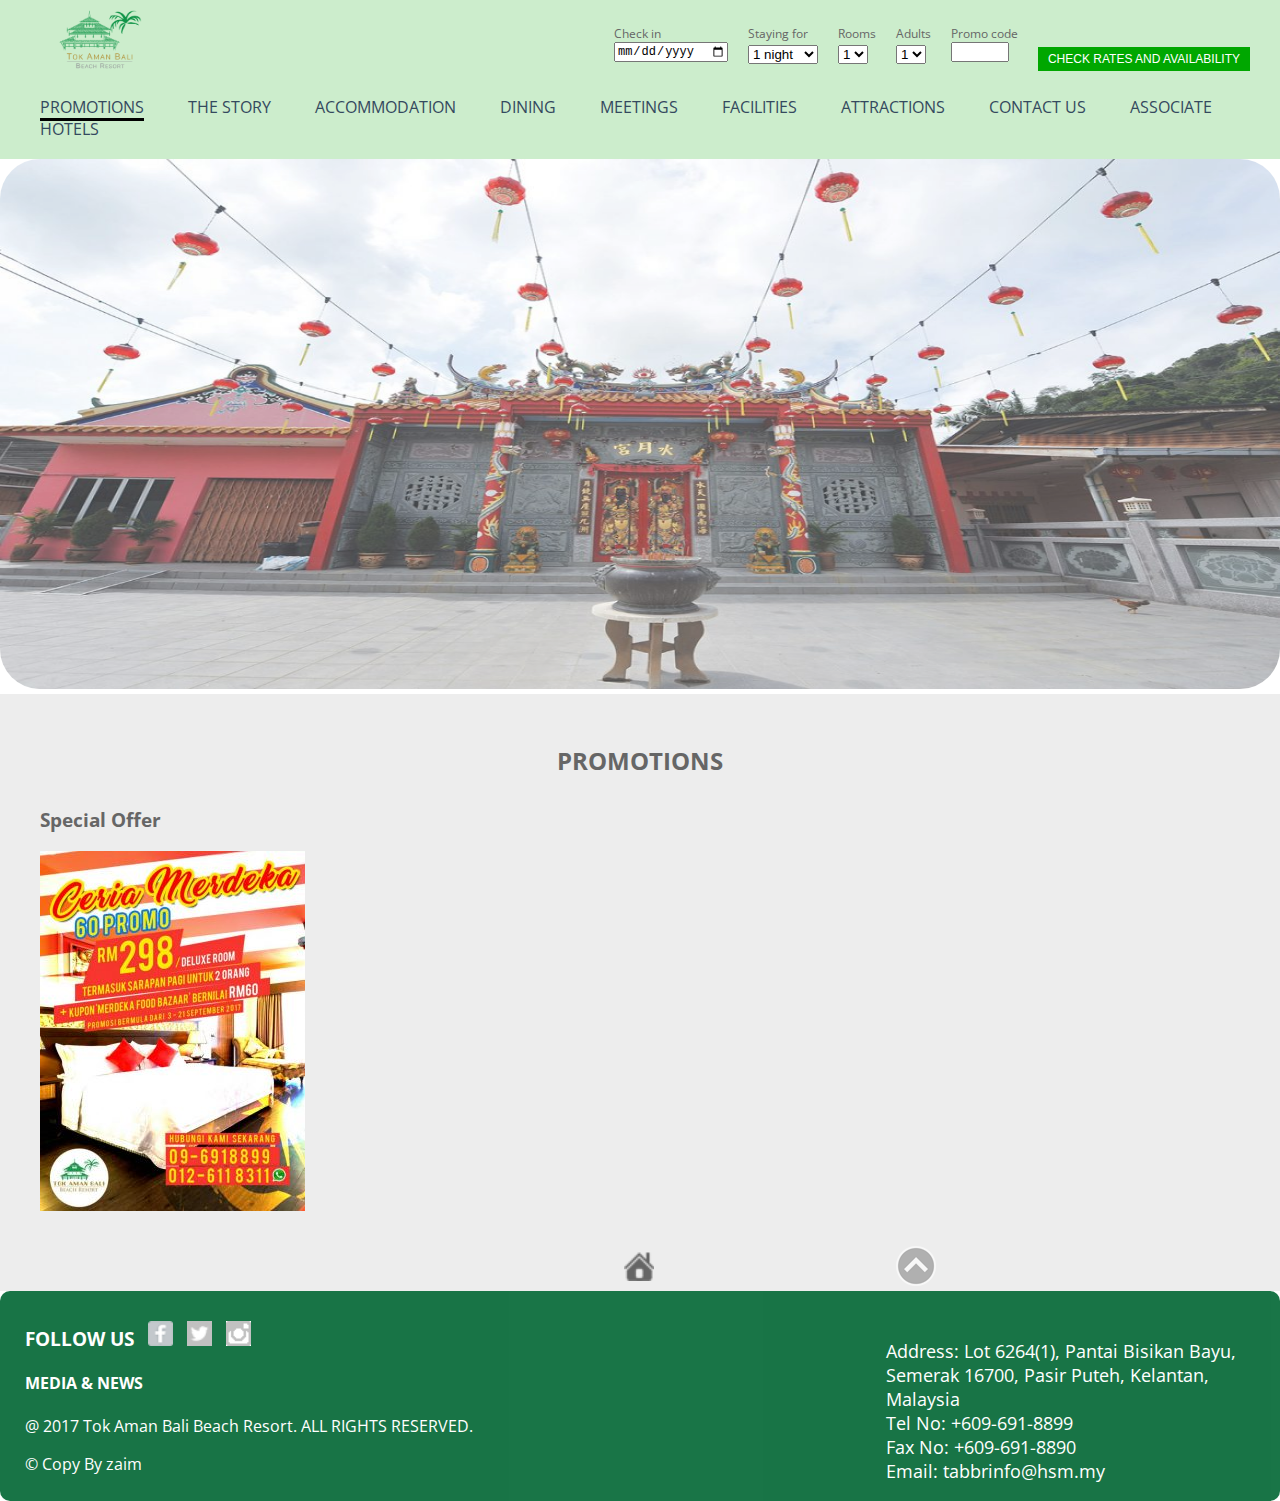
<file: promotions.html>
<!DOCTYPE html>
<html>
<head>
	<title>Promotions - Tok Aman Bali Beach Resort</title>
	<link rel="shortcut icon" href="icon/tok aman bali icon.png">
	<link rel="stylesheet" type="text/css" href="css/top-bottom.css">
	<link href='https://fonts.googleapis.com/css?family=Open Sans' rel='stylesheet'>
	<style type="text/css">
		.promotions {background-color: #ededed;padding-top: 30px;}
		.promotion-image {margin: 30px 40px;}
		.others {display: flex;flex-wrap: wrap;width: 80%;margin: 0 auto;}
		.top-btn a {position: absolute;left: 70%;}
		.home-btn {margin: 5px auto;width: 10%;}.home-btn img {padding-left: 35px;width: 30px;height: 30px;}
	</style>
</head>
<body>
	<div class="header" id="header">
		<div class="logo-wrap">
			<a href="index.html">
				<img src="img/logo.png" alt="Tok Aman Bali Logo"> 
			</a>
		</div>
		<div class="form">
			<form action="#" method="get">
				<div id="form-i">
					<br>
					<input type="submit" name="available" value="CHECK RATES AND AVAILABILITY">
				</div>
				<div id="form-i">
					<label>Promo code</label>
					<input type="text" name="code">
				</div>
				<div id="form-i">
					<label>Adults</label>
					<select name="adult" id="adult">
						<option value="1">1</option>
						<option value="2">2</option>
						<option value="3">3</option>
						<option value="4">4</option>
						<option value="5">5</option>
						<option value="6">6</option>
					</select>
				</div>
				<div id="form-i">
					<label>Rooms</label>
					<select name="room" id="room">
						<option value="1">1</option>
						<option value="2">2</option>
						<option value="3">3</option>
						<option value="4">4</option>
						<option value="5">5</option>
					</select>
				</div>
				<div id="form-i">
					<label>Staying for</label>
					<select name="night" id="night">
						<option value="1">1 night</option>
						<option value="2">2 night</option>
						<option value="3">3 night</option>
						<option value="4">4 night</option>
						<option value="5">5 night</option>
						<option value="6">6 night</option>
						<option value="7">7 night</option>
						<option value="8">8 night</option>
						<option value="9">9 night</option>
						<option value="10">10 night</option>
					</select>
				</div>
				<div id="form-i">
					<label>Check in</label>
					<input type="date" name="date" id="date">
				</div>
			</form>
		</div>
		<div class="nav">
			<ul>
				<li><a href="promotions.html" class="active">PROMOTIONS</a></li>
				<li><a href="the-story.html">THE STORY</a></li>
				<li><a href="accommodation.html">ACCOMMODATION</a></li>
				<li><a href="dining.html">DINING</a></li>
				<li><a href="meetings.html">MEETINGS</a></li>
				<li><a href="facilities.html">FACILITIES</a></li>
				<li><a href="attractions.html">ATTRACTIONS</a></li>
				<li><a href="contact-us.html">CONTACT US</a></li>
				<li><a href="associate-hotels.html">ASSOCIATE HOTELS</a></li>
			</ul>
		</div>
	</div>
	<div class="image-wrap">
		<img src="img/TOK-MEK-KONG-TAMPLE.jpg" alt="Tok Aman Bali Beach Resort">
	</div>
	<div class="promotions">
		<center><h2>PROMOTIONS</h2></center>
		<div class="promotion-image">
			<h3>Special Offer</h3>
			<a href="img/TokAman-Ceria-Merdeka-726x1024.jpg" target="_blank"><img src="img/TokAman-Ceria-Merdeka.jpg" alt="promotions" title="TokAman-Ceria-Merdeka"></a>
		</div>
		<div class="others">
			<div class="top-btn">
				<a href="#header"><img src="icon/back-to-top.png" title="Back to top"></a>
			</div>
			<div class="home-btn">
				<a href="index.html"><img src="icon/home-icon.png" alt="home" title="Go to home page"></a>
			</div>
		</div>
	</div>
		<div class="footer">
		<div class="media">
			<h3>FOLLOW US</h3>
			<a href="#"><img src="icon/fb.png" alt="fb"></a>
			<a href="#"><img src="icon/twitter.png" alt="twitter"></a>
			<a href="#"><img src="icon/ig.png" alt="ig"></a>
			<h4>MEDIA &#38 NEWS</h4>
		</div>
		<div class="location">
			<p>Address: Lot 6264(1), Pantai Bisikan Bayu, Semerak 16700, Pasir Puteh, Kelantan, Malaysia
			<br>Tel No: +609-691-8899
			<br>Fax No: +609-691-8890
			<br>Email: tabbrinfo&#64hsm.my
			</p> 
		</div>
		<div class="reserved">
			<p>&#64 2017 Tok Aman Bali Beach Resort. ALL RIGHTS RESERVED.</p>
			<p>&copy; Copy By zaim</p>
		</div>
	</div>
</body>
</html>
</file>
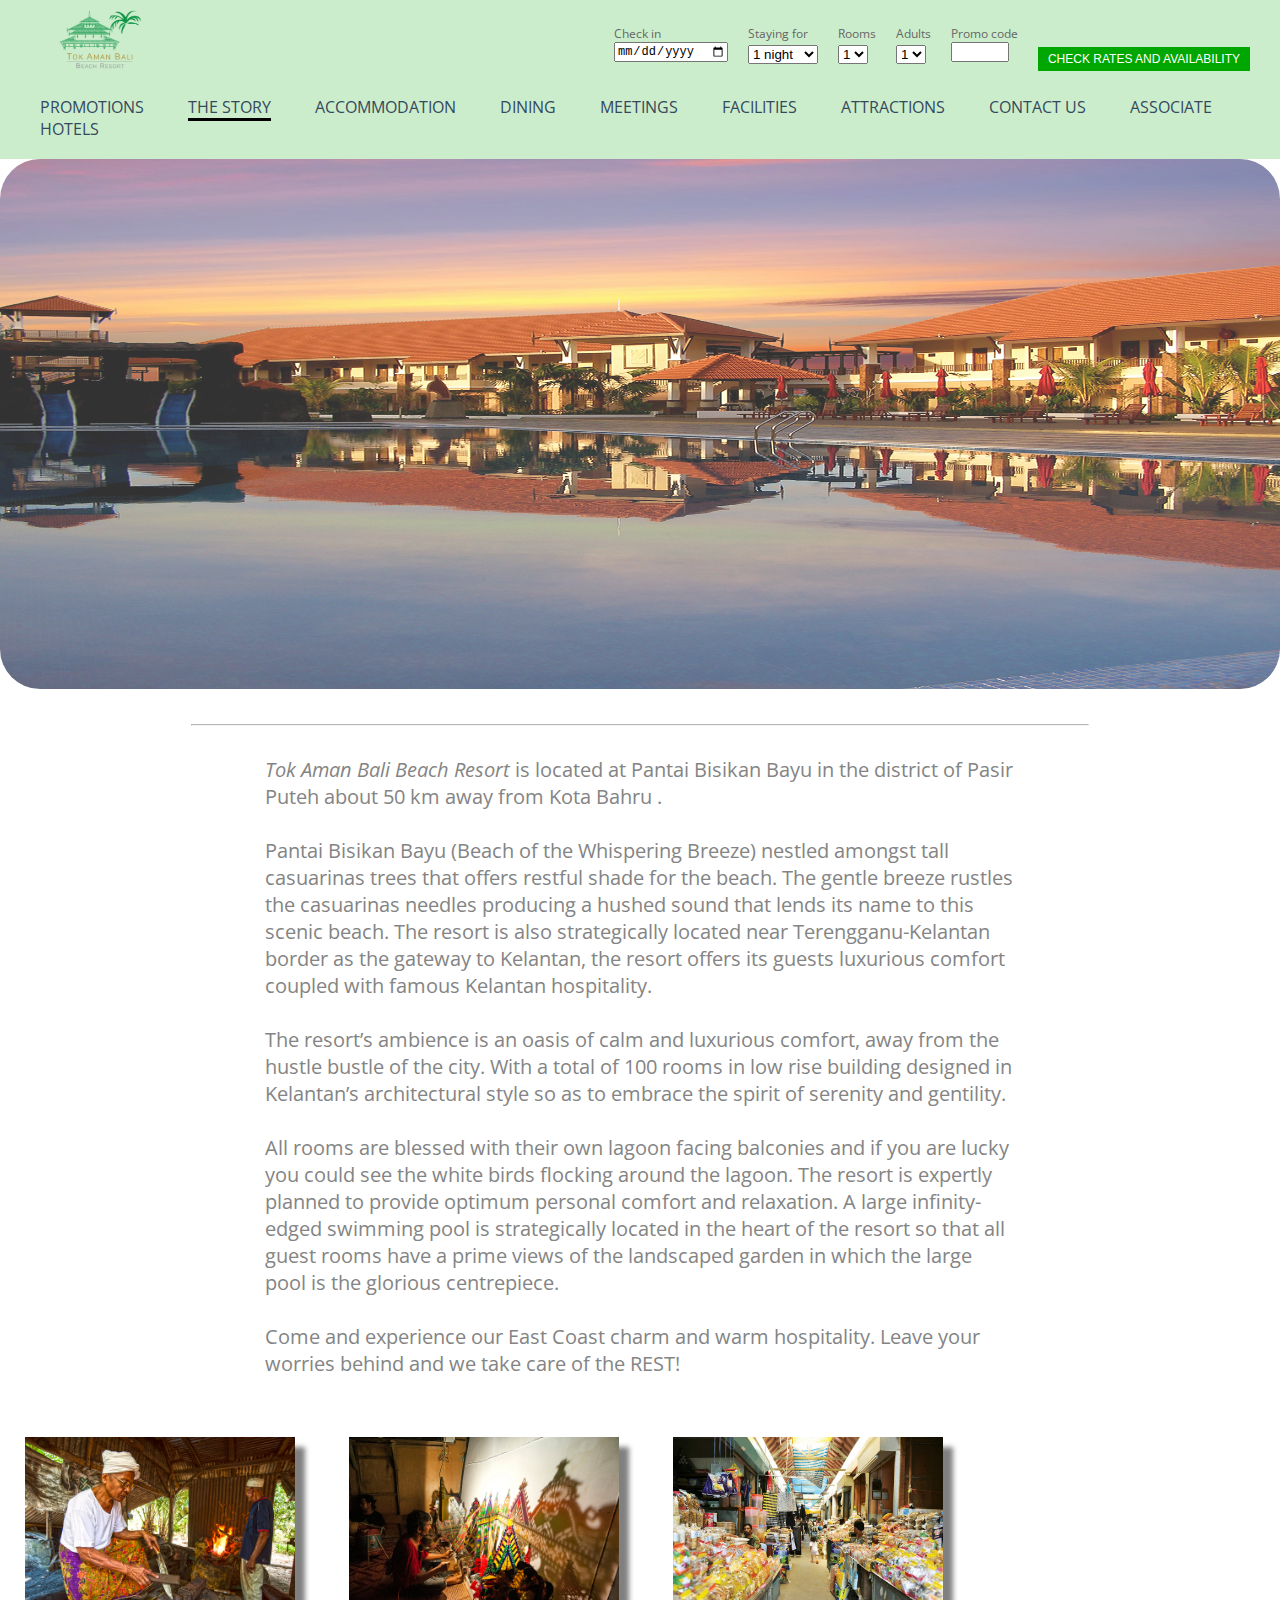
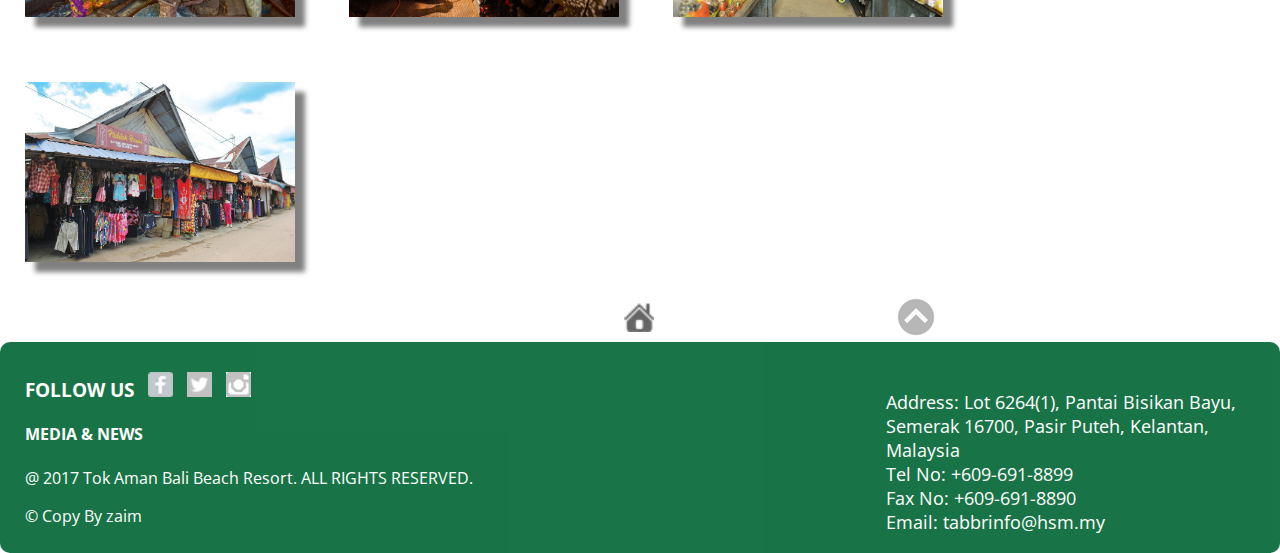
<file: the-story.html>
<!DOCTYPE html>
<html>
<head>
	<title>The Story - Tok Aman Bali Beach Resort</title>
	<link rel="shortcut icon" href="icon/tok aman bali icon.png">
	<link rel="stylesheet" type="text/css" href="css/top-bottom.css">
	<link href='https://fonts.googleapis.com/css?family=Open Sans' rel='stylesheet'>
	<style type="text/css">
		.thestory hr {width: 70%;opacity: 0.7;margin: 30px auto;}
		.history {margin: 30px auto;width: 750px;font-size: 20px;opacity: 0.8;}
		.place, .top-btn {display: inline;}
		.place img {width: 270px;margin: 30px 25px;box-shadow: 10px 10px 5px grey;}
		.others {display: flex;flex-wrap: wrap;width: 80%;margin: 0 auto;}
		.top-btn a {position: absolute;left: 70%;}
		.home-btn {margin: 5px auto;width: 10%;}.home-btn img {padding-left: 35px;width: 30px;height: 30px;}
	</style>
</head>
<body>
	<div class="header" id="header">
		<div class="logo-wrap">
			<a href="index.html">
				<img src="img/logo.png" alt="Tok Aman Bali Logo"> 
			</a>
		</div>
		<div class="form">
			<form action="#" method="get">
				<div id="form-i">
					<br>
					<input type="submit" name="available" value="CHECK RATES AND AVAILABILITY">
				</div>
				<div id="form-i">
					<label>Promo code</label>
					<input type="text" name="code">
				</div>
				<div id="form-i">
					<label>Adults</label>
					<select name="adult" id="adult">
						<option value="1">1</option>
						<option value="2">2</option>
						<option value="3">3</option>
						<option value="4">4</option>
						<option value="5">5</option>
						<option value="6">6</option>
					</select>
				</div>
				<div id="form-i">
					<label>Rooms</label>
					<select name="room" id="room">
						<option value="1">1</option>
						<option value="2">2</option>
						<option value="3">3</option>
						<option value="4">4</option>
						<option value="5">5</option>
					</select>
				</div>
				<div id="form-i">
					<label>Staying for</label>
					<select name="night" id="night">
						<option value="1">1 night</option>
						<option value="2">2 night</option>
						<option value="3">3 night</option>
						<option value="4">4 night</option>
						<option value="5">5 night</option>
						<option value="6">6 night</option>
						<option value="7">7 night</option>
						<option value="8">8 night</option>
						<option value="9">9 night</option>
						<option value="10">10 night</option>
					</select>
				</div>
				<div id="form-i">
					<label>Check in</label>
					<input type="date" name="date" id="date">
				</div>
			</form>
		</div>
		<div class="nav">
			<ul>
				<li><a href="promotions.html">PROMOTIONS</a></li>
				<li><a href="the-story.html" class="active">THE STORY</a></li>
				<li><a href="accommodation.html">ACCOMMODATION</a></li>
				<li><a href="dining.html">DINING</a></li>
				<li><a href="meetings.html">MEETINGS</a></li>
				<li><a href="facilities.html">FACILITIES</a></li>
				<li><a href="attractions.html">ATTRACTIONS</a></li>
				<li><a href="contact-us.html">CONTACT US</a></li>
				<li><a href="associate-hotels.html">ASSOCIATE HOTELS</a></li>
			</ul>
		</div>
	</div>
	<div class="image-wrap">
		<img src="img/swimming-pool-4.jpg" alt="Tok Aman Bali Beach Resort">
	</div>
	<div class="thestory">
		<hr>
		<div class="history">
			<i>Tok Aman Bali Beach Resort</i> is located at Pantai Bisikan Bayu in the district of Pasir Puteh about 50 km away from Kota Bahru .
			<br><br>
			Pantai Bisikan Bayu (Beach of the Whispering Breeze) nestled amongst tall casuarinas trees that offers restful shade for the beach. The gentle breeze rustles the casuarinas needles producing a hushed sound that lends its name to this scenic beach. The resort is also strategically located near Terengganu-Kelantan border as the gateway to Kelantan, the resort offers its guests luxurious comfort coupled with famous Kelantan hospitality.
			<br><br>
			The resort’s ambience is an oasis of calm and luxurious comfort, away from the hustle bustle of the city. With a total of 100 rooms in low rise building designed in Kelantan’s architectural style so as to embrace the spirit of serenity and gentility.
			<br><br>
			All rooms are blessed with their own lagoon facing balconies and if you are lucky you could see the white birds flocking around the lagoon. The resort is expertly planned to provide optimum personal comfort and relaxation. A large infinity-edged swimming pool is strategically located in the heart of the resort so that all guest rooms have a prime views of the landscaped garden in which the large pool is the glorious centrepiece.
			<br><br>
			Come and experience our East Coast charm and warm hospitality. Leave your worries behind and we take care of the REST!
		</div>
	</div>
	<div class="some-image back-to-top">
		<div class="place">
			<img src="img/KERIS-MAKING-2.jpg" alt="keris-making">
		</div>
		<div class="place">
			<img src="img/WAYANG-KULIT-2.jpg" alt="wayang-kulit">
		</div>
		<div class="place">
			<img src="img/RANTAU-PANJANG-2.jpg" alt="rantau-panjang">
		</div>
		<div class="place">
			<img src="img/RANTAU-PANJANG-6.jpg" alt="rantau-panjang">
		</div>
		<div class="others">
			<div class="top-btn">
				<a href="#header"><img src="icon/back-to-top.png" title="Back to top"></a>
			</div>
			<div class="home-btn">
				<a href="index.html"><img src="icon/home-icon.png" alt="home" title="Go to home page"></a>
			</div>
		</div>
	</div>
	<div class="footer">
		<div class="media">
			<h3>FOLLOW US</h3>
			<a href="#"><img src="icon/fb.png" alt="fb"></a>
			<a href="#"><img src="icon/twitter.png" alt="twitter"></a>
			<a href="#"><img src="icon/ig.png" alt="ig"></a>
			<h4>MEDIA &#38 NEWS</h4>
		</div>
		<div class="location">
			<p>Address: Lot 6264(1), Pantai Bisikan Bayu, Semerak 16700, Pasir Puteh, Kelantan, Malaysia
			<br>Tel No: +609-691-8899
			<br>Fax No: +609-691-8890
			<br>Email: tabbrinfo&#64hsm.my
			</p> 
		</div>
		<div class="reserved">
			<p>&#64 2017 Tok Aman Bali Beach Resort. ALL RIGHTS RESERVED.</p>
			<p>&copy; Copy By zaim</p>
		</div>
	</div>
</body>
</html>
</file>
<file: css/top-bottom.css>
body {font-family: 'Open Sans';margin: 0;color: #666;} /*untuk div jadi full screen tanpa blank space*/

/*bawah ini khas untuk semua yang guna*/
input[type="submit"] {border: none;background-color: #00A700;font-size: 12px;color: white;padding: 5px 10px 5px 10px;cursor: pointer;}
input[type="submit"]:hover {background-color: #006633;} /*button submit*/
h1 {font-size: 42px;color: #1E824C;} /*heading 1*/

.about-wrap, .info {background-size: cover;background-position: center;text-align: center;} /*untuk background image*/

/*bawah ini khas untuk setiap satu*/
.header {background-color: #ccedcc;padding-top: 5px;padding-bottom: 3px;width: 100%;}
.logo-wrap {width: 30%;margin-left: 50px;}
.logo-wrap img {width: 100px;height: 70px;}
.logo-wrap, .form {display: inline;} /*khas untuk satu line gambar dan list*/
.form, #form-i {float: right;margin-left: 20px;padding-top: 10px;} /*supaya label tetap diatas setiap input*/
.form input[type="submit"] {margin-right: 30px;}
.form input, label {display: block;font-size: 12px;}
#form-i input[type="text"] {width: 50px;}
.nav {background-color: #ccedcc;width: 100%;/*position: fixed;z-index: 100;opacity: 0.9;border-radius: 10px;*/}
.nav li {display: inline;margin-right: 40px;}
.nav a {text-decoration: none;color: #34495e;}
.nav a:hover {border-bottom: 3px solid black;}
.active {border-bottom: 3px solid black;} 
/*last styling untuk header shj*/

.image-wrap img {width: 100%;height: 530px;border-radius: 40px;opacity: 0.8;} /*untuk image bawah header*/

/*styling untuk back to top button*/
.back {margin: 0 auto;width: 160px;margin-bottom: 20px;} 
.back a {background-color: #f44336;color: white;padding: 14px 25px;text-align: center;text-decoration: none;display: inline-block;}
.back a:hover, .back a:active {background-color: red;} 
/*back to top button last*/

/*footer styling*/
.footer {background-color: #006633;color: white;height: 20%;padding: 10px 25px;border-radius: 10px;opacity: 0.9;} 
.media {width: 70%;float: left;display: inline;margin-top: 20px;} .media h3, .media img {display: inline;margin-right: 10px;} .media img {width: 25px;height: 25px;}
.location {float: right;text-align: left;display: inline;font-size: 18px;width: 30%;padding-top: 20px;}
</file>
